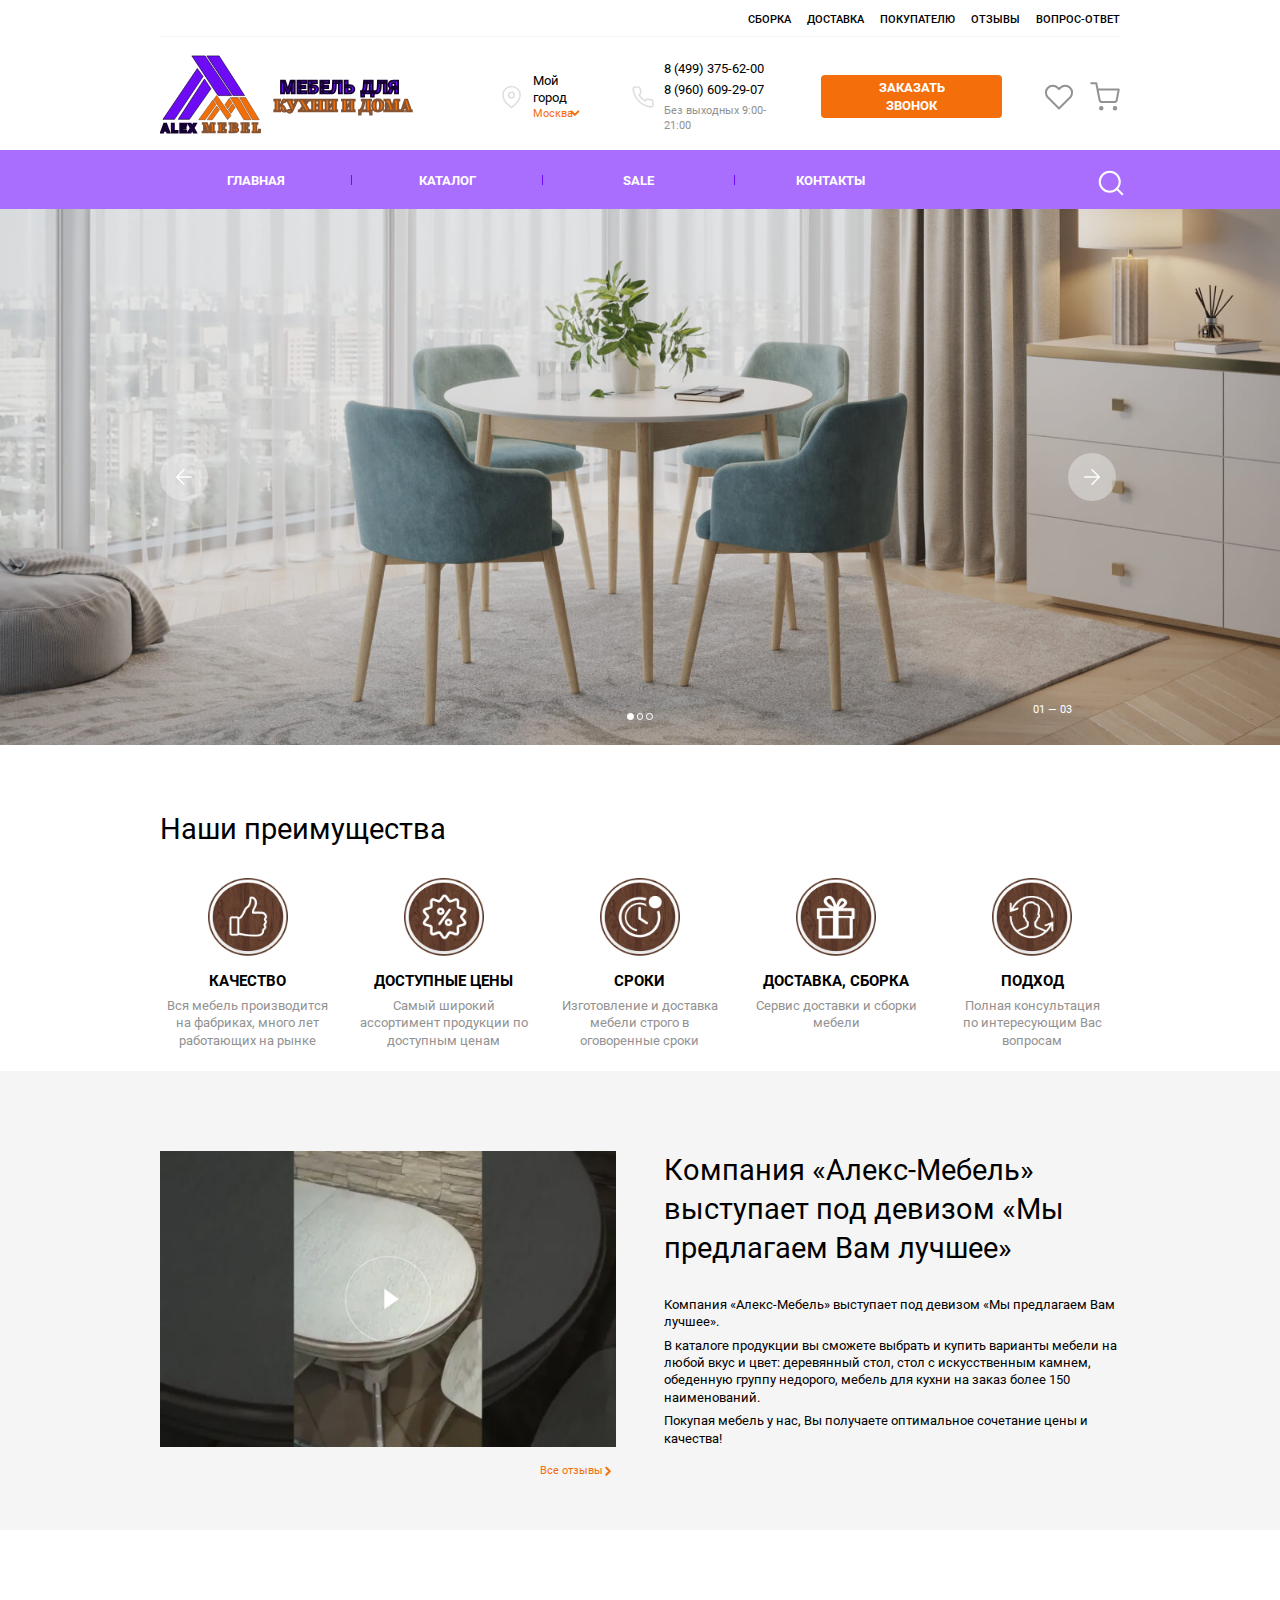
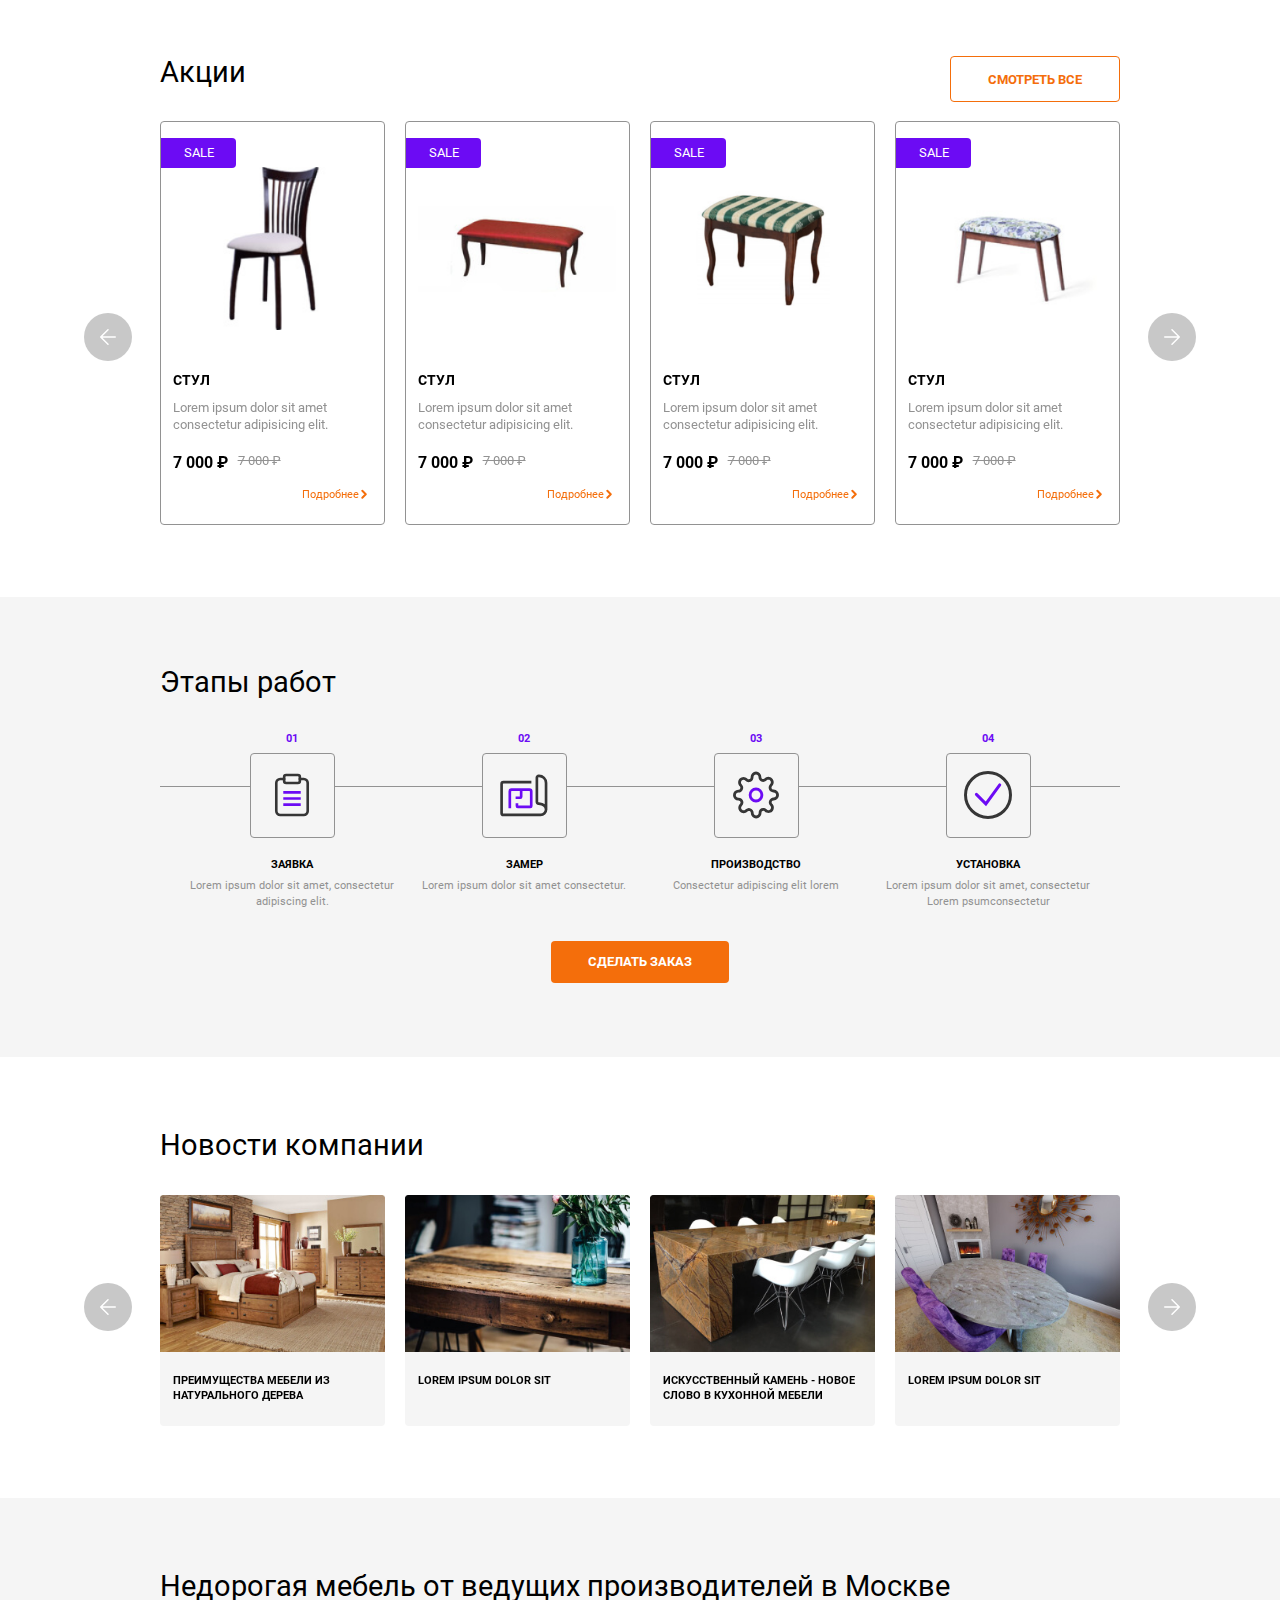
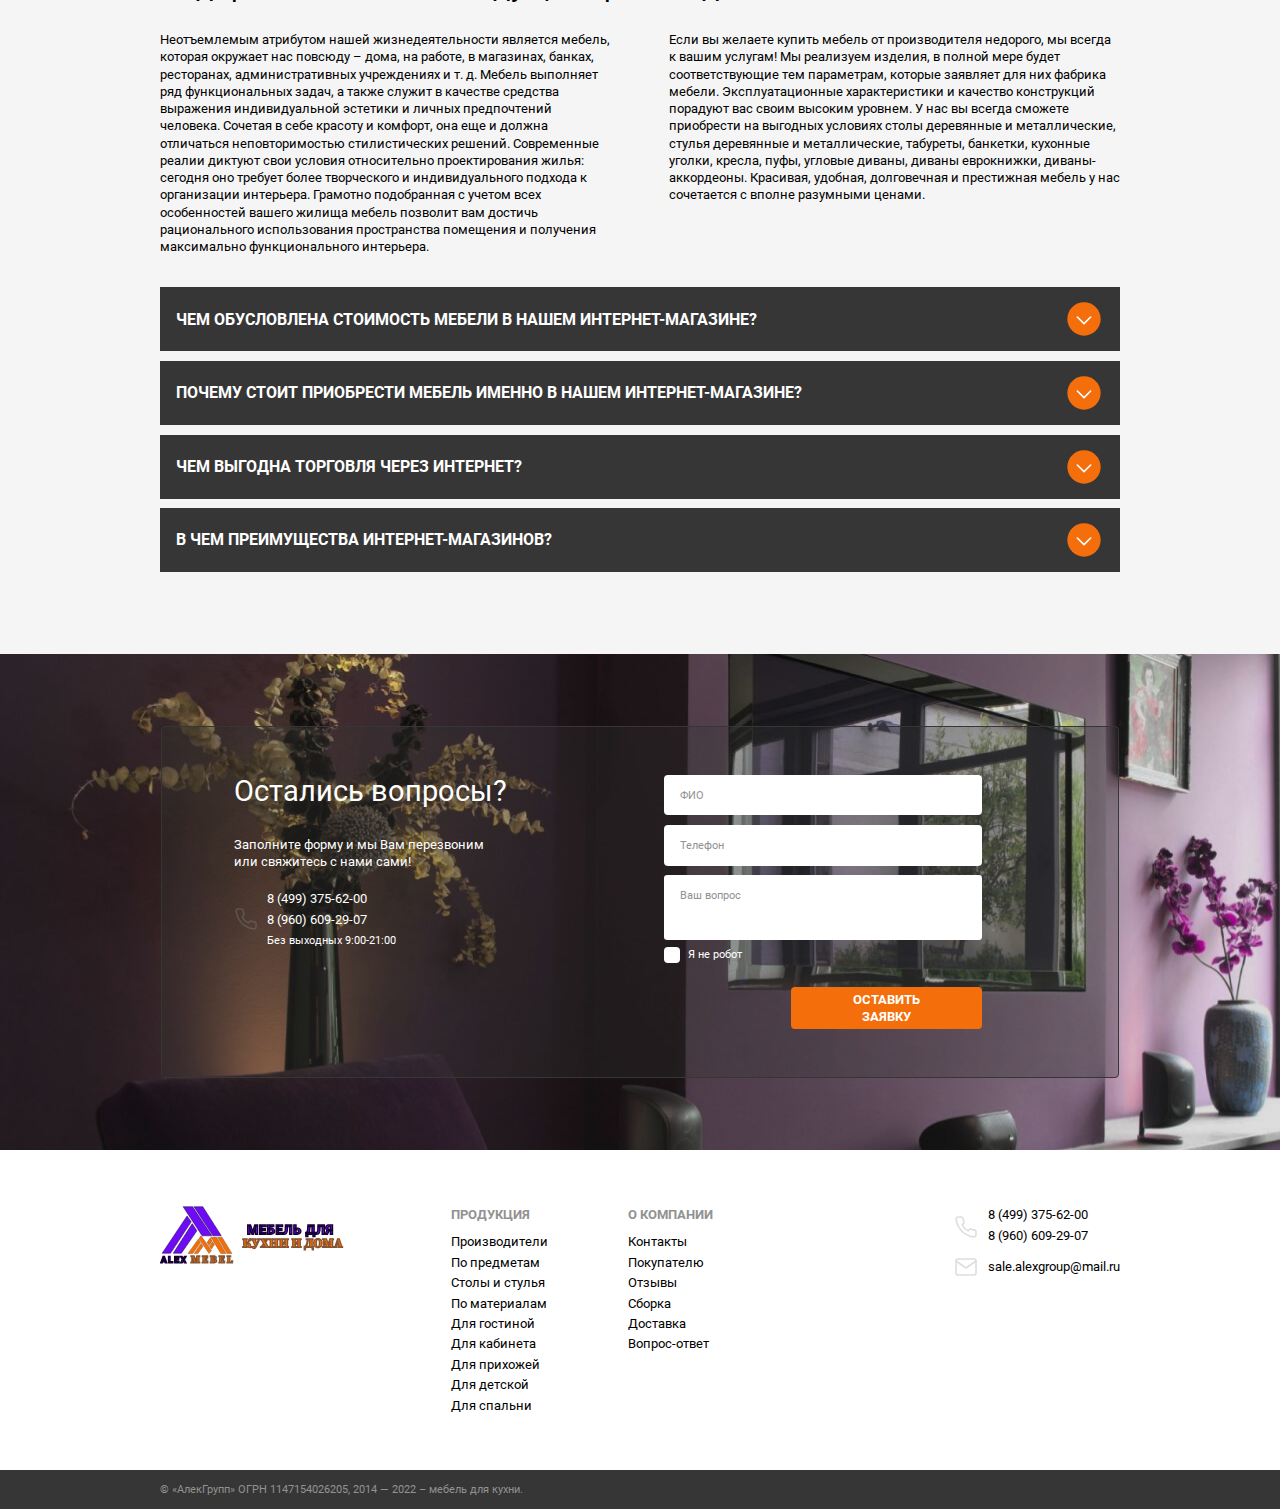
<file: index.html>
<!DOCTYPE html>
<html lang="ru-RU">
  <head>
    <meta charset="UTF-8" />
    <meta name="viewport" content="width=device-width, initial-scale=1.0" />

    <title>Alex mebel</title>
    <meta name="description" content="" />

    <link rel="icon" type="image/png" href="favicon/favicon.png" />
<link rel="icon" href="favicon/logo.svg" />
<!--  -->


    <meta property="og:title" content="" />
    <meta property="og:description" content="" />
    <meta property="og:url" content="" />
    <meta property="og:image" content="" />

    <link rel="stylesheet" type="text/css" href="css/main.css" />

    <meta name="format-detection" content="telephone=no" />
  </head>
  <body>
    
    

    <header class="header">
  <div class="header__container container">
    <div class="header__top box m:align-right">
      <nav class="header__top_nav">
        <ul class="header__top_nav-list box">
          <li class="header__top_nav-list_item">
            <a class="header__top_nav-list_item_link" href="#">сборка</a>
          </li>
          <li class="header__top_nav-list_item">
            <a class="header__top_nav-list_item_link" href="#">доставка</a>
          </li>
          <li class="header__top_nav-list_item">
            <a class="header__top_nav-list_item_link" href="#">покупателю</a>
          </li>
          <li class="header__top_nav-list_item">
            <a class="header__top_nav-list_item_link" href="#">отзывы</a>
          </li>
          <li class="header__top_nav-list_item">
            <a class="header__top_nav-list_item_link" href="#">вопрос-ответ</a>
          </li>
        </ul>
      </nav>
    </div>
    <div class="header__main box m:align-center-y">
      <div class="header__logo logo">
        <img src="images/global/logo.svg" alt="Логотип компании" />
      </div>
      <div class="header__main__my-city">
        <h4 class="header__main__my-city__title t:400">Мой город</h4>
        <div class="header__main__my-city__select">
          <select class="text--size_sm">
            <option value="1">Москва</option>
            <option value="2">Омск</option>
            <option value="3">Рязань</option>
          </select>
        </div>
      </div>
      <div class="header__main__contacts box-y">
        <a href="tel:+7(499)3756200">8 (499) 375-62-00</a>
        <a href="tel:+7(960)6092907">8 (960) 609-29-07</a>
        <p class="header__main__contacts__text text--size_sm">
          Без выходных 9:00-21:00
        </p>
      </div>
      <button class="btn btn--primary btn--size-md">Заказать звонок</button>
      <div class="header__main__choice box">
        <div class="header__main__choice__item box-center">
          <button class="header__main__choice__btn">
            <svg class="icon">
              <use xlink:href="svg-sprite/sprite.svg#heart"></use>
            </svg>
          </button>
        </div>
        <div class="header__main__choice__item box-center">
          <a class="box" href="#">
            <svg class="icon">
              <use xlink:href="svg-sprite/sprite.svg#cart"></use>
            </svg>
          </a>
        </div>
      </div>
    </div>
  </div>
</header>
 
<section id="banner" class="banner">
  <div class="banner__nav">
    <div class="container box-center-y">
      <ul class="banner__nav-list box">
        <li class="banner__nav-list__item box-center">
          <a class="banner__nav-list__item_link" href="/">главная</a>
        </li>
        <li class="banner__nav-list__item box-center">
          Каталог
          <ul class="banner__nav-list__item-submenu">
            <li class="banner__nav-list__item-submenu__item">Гостиная</li>
            <li class="banner__nav-list__item-submenu__item">Прихожая</li>
            <li class="banner__nav-list__item-submenu__item">
              Спальня
              <ul class="banner__nav-list__item-submenu__item-submenu">
                <li>Готовые композиции</li>
                <li>Тумбы прикроватные</li>
                <li>
                  Кровати
                  <ul class="submenu_3">
                    <li>Двуспальные</li>
                    <li>Односпальные</li>
                    <li>Двухъярусная</li>
                  </ul>
                </li>
                <li>Шкафы для спальни</li>
                <li>Туалетные столики</li>
                <li>Комоды</li>
              </ul>
            </li>
            <li class="banner__nav-list__item-submenu__item">Кабинет</li>
            <li class="banner__nav-list__item-submenu__item">Производители</li>
            <li class="banner__nav-list__item-submenu__item">Столы и стулья</li>
            <li class="banner__nav-list__item-submenu__item">По материалу</li>
            <li class="banner__nav-list__item-submenu__item">По предметам</li>
          </ul>
        </li>
        <li class="banner__nav-list__item box-center">Sale</li>
        <li class="banner__nav-list__item box-center">Контакты</li>
      </ul>
      <form>
        <label>
          <input class="banner__nav__search" type="search" />
        </label>
      </form>
    </div>
  </div>
  <div class="banner-swiper swiper-container">
    <div class="swiper-wrapper">
      <div class="swiper-slide">
        <img
          src="images/banner/photo.jpg"
          srcset="images/banner/photo.jpg 1x, images/banner/photo@2x.jpg 2x"
          alt=""
        />
        <p class="swiper-slide__fraction">01 &mdash; 03</p>
      </div>
      <div class="swiper-slide">
        <img
          src="images/banner/photo.jpg"
          srcset="images/banner/photo.jpg 1x, images/banner/photo@2x.jpg 2x"
          alt=""
        />
        <p class="swiper-slide__fraction">02 &mdash; 03</p>
      </div>
      <div class="swiper-slide">
        <img
          src="images/banner/photo.jpg"
          srcset="images/banner/photo.jpg 1x, images/banner/photo@2x.jpg 2x"
          alt=""
        />
        <p class="swiper-slide__fraction">03 &mdash; 03</p>
      </div>
    </div>
    <div class="swiper-button-group">
      <button
        data-role="banner__slider-button__prev"
        class="swiper-button-prev _circle"
      >
        <svg class="icon">
          <use xlink:href="svg-sprite/sprite.svg#arrow"></use>
        </svg>
      </button>
      <button
        data-role="banner__slider-button__next"
        class="swiper-button-next _circle"
      >
        <svg class="icon">
          <use xlink:href="svg-sprite/sprite.svg#arrow"></use>
        </svg>
      </button>
    </div>
    <div data-role="banner-pagination" class="swiper-pagination"></div>
  </div>
</section>
 
<section id="features" class="features">
  <div class="container">
    <h2 class="features__title title title--size-sm t:400">
      Наши преимущества
    </h2>
    <div class="features__content box">
      <div class="features__content-item box-y m:align-center-x">
        <img src="images/features/up.png" alt="" />
        <h3 class="features__content-item__subtitle">Качество</h3>
        <p class="features__content-item__text">
          Вся мебель производится на фабриках, много лет работающих на рынке
        </p>
      </div>
      <div class="features__content-item box-y m:align-center-x">
        <img src="images/features/persent.png" alt="" />
        <h3 class="features__content-item__subtitle">доступные цены</h3>
        <p class="features__content-item__text">
          Самый широкий ассортимент продукции по доступным ценам
        </p>
      </div>
      <div class="features__content-item box-y m:align-center-x">
        <img src="images/features/clock.png" alt="" />
        <h3 class="features__content-item__subtitle">сроки</h3>
        <p class="features__content-item__text">
          Изготовление и доставка мебели строго в оговоренные сроки
        </p>
      </div>
      <div class="features__content-item box-y m:align-center-x">
        <img src="images/features/gift.png" alt="" />
        <h3 class="features__content-item__subtitle">доставка, сборка</h3>
        <p class="features__content-item__text">
          Сервис доставки и сборки мебели
        </p>
      </div>
      <div class="features__content-item box-y m:align-center-x">
        <img src="images/features/consult.png" alt="" />
        <h3 class="features__content-item__subtitle">подход</h3>
        <p class="features__content-item__text">
          Полная консультация <br />
          по интересующим Вас вопросам
        </p>
      </div>
    </div>
  </div>
</section>
 
<section id="proposal" class="proposal">
  <div class="container">
    <div class="proposal__content box">
      <div class="proposal__content__video">
        <img src="images/proposal/video.jpg" alt="" />
        <a href="#" class="proposal__content__video-link">Все отзывы</a>
      </div>
      <div class="proposal__content__description">
        <h2 class="proposal__content__description-title title--size-sm">
          Компания «Алекс-Мебель» выступает под девизом «Мы предлагаем Вам
          лучшее»
        </h2>
        <p class="proposal__content__description-text">
          Компания «Алекс-Мебель» выступает под девизом «Мы предлагаем Вам
          лучшее».
        </p>
        <p class="proposal__content__description-text">
          В каталоге продукции вы сможете выбрать и купить варианты мебели на
          любой вкус и цвет: деревянный стол, стол с искусственным камнем,
          обеденную группу недорого, мебель для кухни на заказ более 150
          наименований.
        </p>
        <p class="proposal__content__description-text">
          Покупая мебель у нас, Вы получаете оптимальное сочетание цены и
          качества!
        </p>
      </div>
    </div>
  </div>
</section>
 
<section id="stocks" class="stocks">
  <div class="container">
    <div class="stocks__title-wrapper">
      <h2 class="stocks__title title title--size-sm">Акции</h2>
      <a class="stocks__link-more" href="#">смотреть все</a>
    </div>
    <div class="stocks__swiper swiper-container">
      <div class="swiper-wrapper">
        <div class="swiper-slide stocks__swiper-slide">
          <span class="stocks__swiper-slide__sale">sale</span>
          <div class="stocks__swiper-slide__image box-center">
            <img src="images/stocks/chair_1.png" alt="" />
          </div>

          <div class="stocks__swiper-slide__content box-y">
            <h3 class="stocks__swiper-slide__content-subtitle">Стул</h3>
            <p class="stocks__swiper-slide__content-text">
              Lorem ipsum dolor sit amet consectetur adipisicing elit.
            </p>
            <div class="stocks__swiper-slide__content-prices box">
              <span class="stocks__swiper-slide__content-prices__new-price"
                >7 000 ₽</span
              >
              <span class="stocks__swiper-slide__content-prices__old-price"
                >7 000 ₽</span
              >
            </div>
            <a href="" class="stocks__swiper-slide__content__link-more"
              >Подробнее</a
            >
          </div>
        </div>
        <div class="swiper-slide stocks__swiper-slide">
          <span class="stocks__swiper-slide__sale">sale</span>
          <div class="stocks__swiper-slide__image box-center">
            <img src="images/stocks/chair_2.png" alt="" />
          </div>

          <div class="stocks__swiper-slide__content">
            <h3 class="stocks__swiper-slide__content-subtitle">Стул</h3>
            <p class="stocks__swiper-slide__content-text">
              Lorem ipsum dolor sit amet consectetur adipisicing elit.
            </p>
            <div class="stocks__swiper-slide__content-prices box">
              <span class="stocks__swiper-slide__content-prices__new-price"
                >7 000 ₽</span
              >
              <span class="stocks__swiper-slide__content-prices__old-price"
                >7 000 ₽</span
              >
            </div>
            <a href="" class="stocks__swiper-slide__content__link-more"
              >Подробнее</a
            >
          </div>
        </div>
        <div class="swiper-slide stocks__swiper-slide">
          <span class="stocks__swiper-slide__sale">sale</span>
          <div class="stocks__swiper-slide__image w70 box-center">
            <img src="images/stocks/chair_3.png" alt="" />
          </div>

          <div class="stocks__swiper-slide__content">
            <h3 class="stocks__swiper-slide__content-subtitle">Стул</h3>
            <p class="stocks__swiper-slide__content-text">
              Lorem ipsum dolor sit amet consectetur adipisicing elit.
            </p>
            <div class="stocks__swiper-slide__content-prices box">
              <span class="stocks__swiper-slide__content-prices__new-price"
                >7 000 ₽</span
              >
              <span class="stocks__swiper-slide__content-prices__old-price"
                >7 000 ₽</span
              >
            </div>
            <a href="" class="stocks__swiper-slide__content__link-more"
              >Подробнее</a
            >
          </div>
        </div>
        <div class="swiper-slide stocks__swiper-slide">
          <span class="stocks__swiper-slide__sale">sale</span>
          <div class="stocks__swiper-slide__image box-center box-center">
            <img src="images/stocks/chair_4.png" alt="" />
          </div>

          <div class="stocks__swiper-slide__content">
            <h3 class="stocks__swiper-slide__content-subtitle">Стул</h3>
            <p class="stocks__swiper-slide__content-text">
              Lorem ipsum dolor sit amet consectetur adipisicing elit.
            </p>
            <div class="stocks__swiper-slide__content-prices box">
              <span class="stocks__swiper-slide__content-prices__new-price"
                >7 000 ₽</span
              >
              <span class="stocks__swiper-slide__content-prices__old-price"
                >7 000 ₽</span
              >
            </div>
            <a href="" class="stocks__swiper-slide__content__link-more"
              >Подробнее</a
            >
          </div>
        </div>
      </div>
    </div>
    <div class="swiper-button-group">
      <button data-role="stocks_prev" class="swiper-button-prev _circle">
        <svg class="icon">
          <use xlink:href="svg-sprite/sprite.svg#arrow"></use>
        </svg>
      </button>
      <button data-role="stocks_next" class="swiper-button-next _circle">
        <svg class="icon">
          <use xlink:href="svg-sprite/sprite.svg#arrow"></use>
        </svg>
      </button>
    </div>
  </div>
</section>
 
<section id="stages" class="stages">
  <div class="container">
    <h2 class="stages__title title title--size-sm">Этапы работ</h2>
    <span class="stages__line"></span>
    <div class="stages__content box">
      <div class="stages__content-item box-y box-center-y">
        <span class="stages__content-item__num">01</span>
        <div class="stages__content-item__graph box-center">
          <svg class="icon">
            <use xlink:href="svg-sprite/sprite.svg#plan"></use>
          </svg>
        </div>
        <h4 class="stages__content-item__subtitle">Заявка</h4>
        <p class="stages__content-item__text">
          Lorem ipsum dolor sit amet, consectetur adipiscing elit.
        </p>
      </div>
      <div class="stages__content-item box-y box-center-y">
        <span class="stages__content-item__num">02</span>
        <div class="stages__content-item__graph box-center">
          <svg class="icon">
            <use xlink:href="svg-sprite/sprite.svg#list"></use>
          </svg>
        </div>
        <h4 class="stages__content-item__subtitle">замер</h4>
        <p class="stages__content-item__text">
          Lorem ipsum dolor sit amet consectetur.
        </p>
      </div>
      <div class="stages__content-item box-y box-center-y">
        <span class="stages__content-item__num">03</span>
        <div class="stages__content-item__graph box-center">
          <svg class="icon">
            <use xlink:href="svg-sprite/sprite.svg#grear"></use>
          </svg>
        </div>
        <h4 class="stages__content-item__subtitle">производство</h4>
        <p class="stages__content-item__text">
          Consectetur adipiscing elit lorem
        </p>
      </div>
      <div class="stages__content-item box-y box-center-y">
        <span class="stages__content-item__num">04</span>
        <div class="stages__content-item__graph box-center">
          <svg class="icon">
            <use xlink:href="svg-sprite/sprite.svg#ok"></use>
          </svg>
        </div>
        <h4 class="stages__content-item__subtitle">установка</h4>
        <p class="stages__content-item__text">
          Lorem ipsum dolor sit amet, consectetur Lorem psumconsectetur
        </p>
      </div>
    </div>
    <button class="btn btn--primary btn--size-md stages__btn">
      сделать заказ
    </button>
  </div>
</section>
 
<section id="news" class="news">
  <div class="container">
    <h2 class="news__title title title--size-sm">Новости компании</h2>
    <div class="news__swiper swiper-container">
      <div class="swiper-wrapper">
        <div class="swiper-slide news__swiper-slide">
          <a href="#">
            <img src="images/news/news_1.jpg" alt="" />
            <h3 class="news__swiper-slide__description">
              преимущества мебели из натурального дерева
            </h3>
          </a>
        </div>
        <div class="swiper-slide news__swiper-slide">
          <a href="#">
            <img src="images/news/news_2.jpg" alt="" />
            <h3 class="news__swiper-slide__description">
              Lorem ipsum dolor sit
            </h3>
          </a>
        </div>
        <div class="swiper-slide news__swiper-slide">
          <a href="#">
            <img src="images/news/news_3.jpg" alt="" />
            <h3 class="news__swiper-slide__description">
              искусственный камень - новое слово в кухонной мебели
            </h3>
          </a>
        </div>
        <div class="swiper-slide news__swiper-slide">
          <a href="#">
            <img src="images/news/news_4.jpg" alt="" />
            <h3 class="news__swiper-slide__description">
              Lorem ipsum dolor sit
            </h3>
          </a>
        </div>
      </div>
    </div>
    <div class="swiper-button-group">
      <button data-role="news_prev" class="swiper-button-prev _circle">
        <svg class="icon">
          <use xlink:href="svg-sprite/sprite.svg#arrow"></use>
        </svg>
      </button>
      <button data-role="news_next" class="swiper-button-next _circle">
        <svg class="icon">
          <use xlink:href="svg-sprite/sprite.svg#arrow"></use>
        </svg>
      </button>
    </div>
  </div>
</section>
 
<section id="about_us" class="about_us">
  <div class="container">
    <h2 class="about_us__title title title--size-sm">
      Недорогая мебель от ведущих производителей в Москве
    </h2>
    <div class="about_us__content box">
      <p class="about_us__content__text">
        Неотъемлемым атрибутом нашей жизнедеятельности является мебель, которая
        окружает нас повсюду – дома, на работе, в магазинах, банках, ресторанах,
        административных учреждениях и т. д. Мебель выполняет ряд функциональных
        задач, а также служит в качестве средства выражения индивидуальной
        эстетики и личных предпочтений человека. Сочетая в себе красоту и
        комфорт, она еще и должна отличаться неповторимостью стилистических
        решений. Современные реалии диктуют свои условия относительно
        проектирования жилья: сегодня оно требует более творческого и
        индивидуального подхода к организации интерьера. Грамотно подобранная с
        учетом всех особенностей вашего жилища мебель позволит вам достичь
        рационального использования пространства помещения и получения
        максимально функционального интерьера.
      </p>
      <p class="about_us__content__text">
        Если вы желаете купить мебель от производителя недорого, мы всегда к
        вашим услугам! Мы реализуем изделия, в полной мере будет соответствующие
        тем параметрам, которые заявляет для них фабрика мебели.
        Эксплуатационные характеристики и качество конструкций порадуют вас
        своим высоким уровнем. У нас вы всегда сможете приобрести на выгодных
        условиях столы деревянные и металлические, стулья деревянные и
        металлические, табуреты, банкетки, кухонные уголки, кресла, пуфы,
        угловые диваны, диваны еврокнижки, диваны-аккордеоны. Красивая, удобная,
        долговечная и престижная мебель у нас сочетается с вполне разумными
        ценами.
      </p>
    </div>
    <div class="about_us__questions">
      <div class="questions">
        <div class="questions-item">
          <div class="questions-item__header">
            <div class="questions-item__title">
              Чем обусловлена стоимость мебели в нашем интернет-магазине?
            </div>
            <div class="questions-item__toggel _arrow">
              <svg class="icon">
                <use xlink:href="svg-sprite/sprite.svg#toggler"></use>
              </svg>
            </div>
          </div>
          <div class="questions-item__body">
            Lorem, ipsum dolor sit amet consectetur adipisicing elit. Distinctio
            doloribus aspernatur odit voluptates sequi voluptatum porro mollitia
            a quas magnam. Provident laboriosam nisi beatae totam praesentium
            cumque necessitatibus sapiente. Vitae?
          </div>
        </div>
      </div>
      <div class="questions">
        <div class="questions-item">
          <div class="questions-item__header">
            <div class="questions-item__title">
              Почему стоит приобрести мебель именно в нашем интернет-магазине?
            </div>
            <div class="questions-item__toggel _arrow">
              <svg class="icon">
                <use xlink:href="svg-sprite/sprite.svg#toggler"></use>
              </svg>
            </div>
          </div>
          <div class="questions-item__body">
            Lorem ipsum dolor, sit amet consectetur adipisicing elit. Ipsum
            praesentium necessitatibus quidem nulla earum aperiam blanditiis,
            laborum autem libero facilis, totam ratione, tempora sed repudiandae
            iure laudantium? Dolorum, iusto obcaecati?
          </div>
        </div>
      </div>
      <div class="questions">
        <div class="questions-item">
          <div class="questions-item__header">
            <div class="questions-item__title">
              Чем выгодна торговля через Интернет?
            </div>
            <div class="questions-item__toggel _arrow">
              <svg class="icon">
                <use xlink:href="svg-sprite/sprite.svg#toggler"></use>
              </svg>
            </div>
          </div>
          <div class="questions-item__body">
            Lorem ipsum dolor sit amet consectetur adipisicing elit. Nam, itaque
            consectetur, harum, explicabo molestiae provident numquam minima
            quis velit quod totam. Illo, eligendi expedita! Ducimus quaerat
            dolor ullam voluptatem numquam?
          </div>
        </div>
      </div>
      <div class="questions">
        <div class="questions-item">
          <div class="questions-item__header">
            <div class="questions-item__title">
              в чем Преимущества интернет-магазинов?
            </div>
            <div class="questions-item__toggel _arrow">
              <svg class="icon">
                <use xlink:href="svg-sprite/sprite.svg#toggler"></use>
              </svg>
            </div>
          </div>
          <div class="questions-item__body">
            Lorem ipsum, dolor sit amet consectetur adipisicing elit. Quos ipsa
            nisi provident quae ut saepe voluptate ullam odio qui soluta
            assumenda quo molestias officiis tenetur doloribus error architecto,
            unde harum!
          </div>
        </div>
      </div>
    </div>
  </div>
</section>
 
<section id="connection" class="connection">
  <div class="connection__content box">
    <div class="connection__content__info">
      <h2 class="connection__content__info__title title title--size-sm">
        Остались вопросы?
      </h2>
      <p class="connection__content__info__text">
        Заполните форму и мы Вам перезвоним или свяжитесь с нами сами!
      </p>
      <div class="connection__content__info__contacts box-y">
        <a href="tel:+7(499)3756200">8 (499) 375-62-00</a>
        <a href="tel:+7(960)6092907">8 (960) 609-29-07</a>
        <p class="connection__content__info__contacts__text text--size_sm">
          Без выходных 9:00-21:00
        </p>
      </div>
    </div>
    <div class="connection__content__form">
      <form id="" class="form js-form">
        <input
          class="form-input-title"
          type="hidden"
          name="form-title"
          value=""
        />

        <div class="form-send">
          <div class="form-send__message">
            <div class="form-send__loading"><span></span></div>
            <p class="form-send__success">
              Спасибо, ваша заявка принята. Менеджер свяжется с вами в ближайшее
              время
            </p>
            <p class="form-send__error">
              Что-то пошло не так. Заявка не отправлена.
            </p>
          </div>
        </div>
        <label class="form-field">
          <input
            class="form-field__input"
            placeholder="text"
            type="text"
            name="name"
          />
          <span class="form-field__text">ФИО</span>
        </label>
        <label class="form-field">
          <input
            class="form-field__input form-phone"
            placeholder="phone"
            type="tel"
            name="phone"
          />
          <span class="form-field__text">Телефон</span>
        </label>
        <label class="form-textarea">
          <textarea class="form-textarea__input" name=""></textarea>
          <span class="form-textarea__text"> Ваш вопрос </span>
        </label>
        <span class="form-checkbox">
          <input class="form-checkbox__input" type="checkbox" />
          <span class="form-checkbox__decor"></span>
          Я не робот
        </span>
        <button
          type="submit"
          class="form-send__btn btn btn--primary btn--size-md"
        >
          Оставить заявку
        </button>
      </form>
    </div>
  </div>
</section>
 

    <footer class="footer">
  <div class="footer__navigation">
    <div class="container">
      <div class="footer__navigation__wrapper box">
        <div class="footer__logo">
          <img src="images/global/logo.svg" alt="Логотип компании" />
        </div>
        <div class="products">
          <h4 class="footer__list__title products__title">продукция</h4>
          <ul class="footer__list products__list">
            <li class="footer__list__item products__list-item">
              <a href="#">Производители</a>
            </li>
            <li class="footer__list__item products__list-item">
              <a href="#">По предметам</a>
            </li>
            <li class="footer__list__item products__list-item">
              <a href="#">Столы и стулья</a>
            </li>
            <li class="footer__list__item products__list-item">
              <a href="#">По материалам</a>
            </li>
            <li class="footer__list__item products__list-item">
              <a href="#">Для гостиной</a>
            </li>
            <li class="footer__list__item products__list-item">
              <a href="#">Для кабинета</a>
            </li>
            <li class="footer__list__item products__list-item">
              <a href="#">Для прихожей</a>
            </li>
            <li class="footer__list__item products__list-item">
              <a href="#">Для детской</a>
            </li>
            <li class="footer__list__item products__list-item">
              <a href="#">Для спальни</a>
            </li>
          </ul>
        </div>
        <div class="about">
          <h4 class="footer__list__title about__title">О компании</h4>
          <ul class="footer__list about__list">
            <li class="footer__list__item about__list-item">
              <a href="#">Контакты</a>
            </li>
            <li class="footer__list__item about__list-item">
              <a href="#">Покупателю</a>
            </li>
            <li class="footer__list__item about__list-item">
              <a href="#">Отзывы</a>
            </li>
            <li class="footer__list__item about__list-item">
              <a href="#">Сборка</a>
            </li>
            <li class="footer__list__item about__list-item">
              <a href="#">Доставка</a>
            </li>
            <li class="footer__list__item about__list-item">
              <a href="#">Вопрос-ответ</a>
            </li>
          </ul>
        </div>
        <div class="footer__contacts box-y">
          <div class="footer__contacts__phones box-y">
            <a href="tel:+7(499)3756200">8 (499) 375-62-00</a>
            <a href="tel:+7(960)6092907">8 (960) 609-29-07</a>
          </div>
          <div class="footer__contacts__mail">
            <a href="mailto:sale.alexgroup@mail.ru">sale.alexgroup@mail.ru</a>
          </div>
        </div>
      </div>
    </div>
  </div>
  <div class="footer__copyright">
    <div class="container">
      <p class="footer__copyright__text text--size_sm">
        © «АлекГрупп» ОГРН 1147154026205, 2014 — 2022 – мебель для кухни.
      </p>
    </div>
  </div>
</footer>


    
    <script src="js/libraries/libraries.js"></script>
    <script src="js/main/main.js"></script>
  </body>
</html>
</file>
<file: css/main.css>
@font-face{font-family:"Roboto";src:url(../fonts/Roboto-Light.woff2) format("woff2"),url(../fonts/Roboto-Light.woff) format("woff");font-weight:300;font-style:normal;font-display:swap}@font-face{font-family:"Roboto";src:url(../fonts/Roboto-Regular.woff2) format("woff2"),url(../fonts/Roboto-Regular.woff) format("woff");font-weight:400;font-style:normal;font-display:swap}@font-face{font-family:"Roboto";src:url(../fonts/Roboto-Medium.woff2) format("woff2"),url(../fonts/Roboto-Medium.woff) format("woff");font-weight:500;font-style:normal;font-display:swap}@font-face{font-family:"Roboto";src:url(../fonts/Roboto-Bold.woff2) format("woff2"),url(../fonts/Roboto-Bold.woff) format("woff");font-weight:700;font-style:normal;font-display:swap}:root{--animation-left:-100%;--animation-right:100%;--animation-top:-100%;--animation-bottom:100%;--columns:12;--body-font-size:0.14rem;--gap-x:20px;--gap-y:20px;--container-gap:15px}body{line-height:1.35;font-weight:400;font-size:var(--body-font-size);font-family:"Roboto",sans-serif;margin:0;color:#000}*,:after,:before{-webkit-box-sizing:border-box;box-sizing:border-box}html{-webkit-text-size-adjust:none;-moz-text-size-adjust:none;-ms-text-size-adjust:none;text-size-adjust:none}img{display:block;max-width:100%}a{text-decoration:none;-webkit-transition-duration:.4s;-o-transition-duration:.4s;transition-duration:.4s}ul{list-style:none}h1,h2,h3,h4,h5,ol,p,ul{margin:0;padding:0}iframe{border:0}b,strong{font-weight:700}:root{--width-max-window:100vw;--width-min-window:320;--width-min-window-px:320px;--min-value:100;--min-value-px:100px;--max-value:150;font-size:calc(var(--min-value-px) + (var(--max-value) - var(--min-value)) * ((var(--width-max-window) - var(--width-min-window-px)) / (1600 - var(--width-min-window))))}.grid{--grid-gap-x:var(--gap-x);--grid-gap-y:var(--gap-y);--grid-columns:var(--columns)}.container,.container-full,.container-lg,.container-md,.container-xs{--local-container-gap:var(--container-gap);--dp-block:block;position:relative;display:var(--dp-block);width:100%;padding-left:var(--local-container-gap);padding-right:var(--local-container-gap);margin-left:auto;margin-right:auto}br{--dp-inline:inline;display:var(--dp-inline)}.icon{width:1em;height:1em;--dp-block:block;display:var(--dp-block);flex:0 0 auto;fill:currentColor;-webkit-transition:all .4s 0s;-o-transition:all .4s 0s;transition:all .4s 0s;position:relative}.icon--no-fill{fill:none}.icon--only-stroke,.icon--stroke{stroke:currentColor}.icon--only-stroke{fill:none}.loader{height:1em;width:1em;display:block;overflow:hidden;position:relative}.loader:after,.loader:before{content:"";position:absolute;top:0;left:0;right:0;bottom:0;border:3px solid currentColor;border-radius:50%}.loader:after{opacity:.15}.loader:before{border-bottom-color:transparent;border-top-color:transparent;-webkit-animation:a 1.5s linear infinite;animation:a 1.5s linear infinite}.loader--center{position:absolute;top:50%;left:50%;-webkit-transform:translate3d(-50%,-50%,0);transform:translate3d(-50%,-50%,0)}.loader--size-sm{font-size:.4rem}.loader--size-md{font-size:.6rem}.loader--size-lg{font-size:.8rem}.adaptive-box{position:relative;width:100%;overflow:hidden;--dp-block:block;display:var(--dp-block)}.adaptive-box:after{content:"";padding:0 0 var(--adaptive-box);width:100%;display:block}.adaptive-box>*{position:absolute}.adaptive-box__image,.adaptive-box__item{z-index:2;width:100%;height:100%;left:0;top:0}.adaptive-box__image{-o-object-fit:cover;object-fit:cover}.link{color:currentColor}.link:active{color:#000}.animation{-webkit-animation-play-state:paused;animation-play-state:paused;-webkit-animation-duration:2s;animation-duration:2s;-webkit-animation-fill-mode:both;animation-fill-mode:both}.animation.start{-webkit-animation-play-state:running;animation-play-state:running}@-webkit-keyframes a{to{-webkit-transform:rotate(1turn);transform:rotate(1turn)}}@keyframes a{to{-webkit-transform:rotate(1turn);transform:rotate(1turn)}}@-webkit-keyframes loading-n{to{-webkit-transform:rotate(-2turn);transform:rotate(-2turn)}}@keyframes loading-n{to{-webkit-transform:rotate(-2turn);transform:rotate(-2turn)}}.title{--dp-block:block;display:var(--dp-block);font-weight:700;line-height:1.15;word-wrap:break-word}.title--size-sm{font-size:.24rem;font-weight:400}.text--size_sm{font-size:.12rem}.text--size_md{font-size:.14rem}.text--size_lg{font-size:.16rem}.btn{position:relative;height:.53rem;text-decoration:none;-webkit-transition-duration:.4s;-o-transition-duration:.4s;transition-duration:.4s;text-transform:uppercase;cursor:pointer;-webkit-tap-highlight-color:transparent}.btn--primary{--dp-flex:flex;display:var(--dp-flex);align-items:center;justify-content:center;font-weight:700;border-radius:4px;background:#f46e0b;color:#fff}.btn--primary:active{background:#ff8f3e}.btn--circle{--dp-flex:flex;display:var(--dp-flex);align-items:center;justify-content:center;line-height:1;--btn-circle:2rem;border-radius:50%;height:var(--btn-circle);width:var(--btn-circle);background:#f46e0b;color:#fff}.btn--circle:active{background:#ff8f3e}.btn--outline{border:1px solid #f46e0b;background-color:transparent}.btn--outline,.btn--outline .icon{color:currentColor}.btn--outline:active{color:#fff;background:#f46e0b}.btn--outline:active .icon{color:#fff}.btn--size-md{font-size:.16rem;padding:.17rem .46rem}.social{--dp-flex:flex;display:var(--dp-flex);align-items:center;justify-content:center;flex:0 0 auto;width:1em;height:1em;overflow:hidden;background-color:#000;position:relative;-webkit-transition-duration:.4s;-o-transition-duration:.4s;transition-duration:.4s}.social .icon{color:#fff;font-size:.5em}.social:hover{background-color:#2b2b2b}.social--size{font-size:.4rem}.social--circle{border-radius:50%}.social--outline{background:none;border:1px solid #000}.social--outline .icon{color:#000}.social--outline:hover{background-color:#000}.social--outline:hover .icon{color:#fff}.social-group{--dp-flex:flex;display:var(--dp-flex);flex-wrap:wrap;position:relative}.social-group>*{margin-right:.25rem}.swiper-container{margin-left:auto;margin-right:auto;position:relative;overflow:hidden;list-style:none;padding:0;z-index:1}.swiper-container-vertical>.swiper-wrapper{flex-direction:column}.swiper-wrapper{position:relative;width:100%;height:100%;z-index:1;display:flex;-webkit-transition-property:-webkit-transform;transition-property:-webkit-transform;-o-transition-property:transform;transition-property:transform;transition-property:transform, -webkit-transform;-webkit-box-sizing:content-box;box-sizing:content-box}.swiper-container-android .swiper-slide,.swiper-wrapper{-webkit-transform:translateZ(0);transform:translateZ(0)}.swiper-container-multirow>.swiper-wrapper{flex-wrap:wrap}.swiper-container-multirow-column>.swiper-wrapper{flex-wrap:wrap;flex-direction:column}.swiper-container-free-mode>.swiper-wrapper{-webkit-transition-timing-function:ease-out;-o-transition-timing-function:ease-out;transition-timing-function:ease-out;margin:0 auto}.swiper-container-pointer-events{touch-action:pan-y}.swiper-container-pointer-events.swiper-container-vertical{touch-action:pan-x}.swiper-slide{flex-shrink:0;width:100%;height:100%;position:relative;-webkit-transition-property:-webkit-transform;transition-property:-webkit-transform;-o-transition-property:transform;transition-property:transform;transition-property:transform, -webkit-transform}.swiper-slide-invisible-blank{visibility:hidden}.swiper-container-autoheight,.swiper-container-autoheight .swiper-slide{height:auto}.swiper-container-autoheight .swiper-wrapper{align-items:flex-start;-webkit-transition-property:height,-webkit-transform;transition-property:height,-webkit-transform;-o-transition-property:transform,height;transition-property:transform,height;transition-property:transform,height,-webkit-transform}.swiper-container-css-mode>.swiper-wrapper{overflow:auto;scrollbar-width:none;-ms-overflow-style:none}.swiper-container-css-mode>.swiper-wrapper::-webkit-scrollbar{display:none}.swiper-container-css-mode>.swiper-wrapper>.swiper-slide{scroll-snap-align:start start}.swiper-container-horizontal.swiper-container-css-mode>.swiper-wrapper{-ms-scroll-snap-type:x mandatory;scroll-snap-type:x mandatory}.swiper-container-vertical.swiper-container-css-mode>.swiper-wrapper{-ms-scroll-snap-type:y mandatory;scroll-snap-type:y mandatory}.swiper-container .swiper-notification{position:absolute;left:0;top:0;pointer-events:none;opacity:0;z-index:-1000}.swiper-controller{display:flex;align-items:center;position:relative;z-index:10}.swiper-controller .swiper-pagination-progressbar{width:3rem;margin-right:.5rem}.swiper-controller .swiper-pagination-fraction{margin:0 .2rem}.swiper-container-fade.swiper-container-free-mode .swiper-slide{-webkit-transition-timing-function:ease-out;-o-transition-timing-function:ease-out;transition-timing-function:ease-out}.swiper-container-fade .swiper-slide{pointer-events:none;-webkit-transition-property:opacity;-o-transition-property:opacity;transition-property:opacity}.swiper-container-fade .swiper-slide .swiper-slide{pointer-events:none}.swiper-container-fade .swiper-slide-active,.swiper-container-fade .swiper-slide-active .swiper-slide-active{pointer-events:auto}.swiper-container-flip{overflow:visible}.swiper-container-flip .swiper-slide{pointer-events:none;-webkit-backface-visibility:hidden;backface-visibility:hidden;z-index:1}.swiper-container-flip .swiper-slide .swiper-slide{pointer-events:none}.swiper-container-flip .swiper-slide-active,.swiper-container-flip .swiper-slide-active .swiper-slide-active{pointer-events:auto}.swiper-container-flip .swiper-slide-shadow-bottom,.swiper-container-flip .swiper-slide-shadow-left,.swiper-container-flip .swiper-slide-shadow-right,.swiper-container-flip .swiper-slide-shadow-top{z-index:0;-webkit-backface-visibility:hidden;backface-visibility:hidden}.swiper-lazy-preloader{width:42px;height:42px;position:absolute;left:50%;top:50%;margin-left:-21px;margin-top:-21px;z-index:10;-webkit-transform-origin:50%;transform-origin:50%;-webkit-animation:a 1s infinite linear;animation:a 1s infinite linear;-webkit-box-sizing:border-box;box-sizing:border-box;border:4px solid currentColor;border-radius:50%;border-top-color:transparent}.swiper-button-group{display:flex;align-items:center}.swiper-button-group .swiper-button-prev{margin-right:.24rem}.swiper-button-next,.swiper-button-prev{position:absolute;display:flex;align-items:center;justify-content:center;height:1em;width:1em;font-size:.44rem;cursor:pointer;-webkit-transition-duration:.4s;-o-transition-duration:.4s;transition-duration:.4s}.swiper-button-next .icon,.swiper-button-prev .icon{font-size:1em}.swiper-button-next.swiper-button-disabled,.swiper-button-prev.swiper-button-disabled{opacity:.2;cursor:auto;pointer-events:none}.swiper-button-next._center-y,.swiper-button-prev._center-y{position:absolute;top:50%;margin-top:-.5em;z-index:10}.swiper-button-next._circle,.swiper-button-prev._circle{border-radius:50%;background-color:hsla(0,0%,96%,.4);color:#fff;font-size:.6rem}.swiper-button-next._circle .icon,.swiper-button-prev._circle .icon{font-size:.2rem}.swiper-button-prev .icon,.swiper-container-rtl .swiper-button-next .icon{-webkit-transform:rotate(180deg);transform:rotate(180deg)}.swiper-button-prev._center-y,.swiper-container-rtl .swiper-button-next._center-y{left:10px;right:auto}.swiper-button-next._center-y,.swiper-container-rtl .swiper-button-prev._center-y{right:10px;left:auto}.swiper-button-lock{display:none}.swiper-pagination{position:relative;-webkit-transition:opacity .3s;-o-transition:opacity .3s;transition:opacity .3s;-webkit-transform:translateZ(0);transform:translateZ(0);z-index:10}.swiper-pagination.swiper-pagination-hidden{opacity:0}.swiper-pagination-bullets-dynamic{overflow:hidden;font-size:0}.swiper-pagination-bullets-dynamic .swiper-pagination-bullet{-webkit-transform:scale(.33);transform:scale(.33);position:relative}.swiper-pagination-bullets-dynamic .swiper-pagination-bullet-active,.swiper-pagination-bullets-dynamic .swiper-pagination-bullet-active-main{-webkit-transform:scale(1);transform:scale(1)}.swiper-pagination-bullets-dynamic .swiper-pagination-bullet-active-prev{-webkit-transform:scale(.66);transform:scale(.66)}.swiper-pagination-bullets-dynamic .swiper-pagination-bullet-active-prev-prev{-webkit-transform:scale(.33);transform:scale(.33)}.swiper-pagination-bullets-dynamic .swiper-pagination-bullet-active-next{-webkit-transform:scale(.66);transform:scale(.66)}.swiper-pagination-bullets-dynamic .swiper-pagination-bullet-active-next-next{-webkit-transform:scale(.33);transform:scale(.33)}.swiper-pagination-bullets:not(.swiper-pagination-bullets-dynamic){display:flex;align-items:center;justify-content:center;width:100%}.swiper-pagination-bullets-dynamic{margin:0 auto;white-space:nowrap}.swiper-pagination-bullet{width:1em;height:1em;display:inline-flex;align-items:center;justify-content:center;border-radius:50%;border:1px solid #fff;background:#929292;font-size:.08rem;flex:0 0 auto;-webkit-transition-duration:.4s;-o-transition-duration:.4s;transition-duration:.4s}.swiper-pagination-bullet:not(:last-child){margin-right:.5em}.swiper-pagination-clickable .swiper-pagination-bullet{cursor:pointer}.swiper-pagination-bullet-active{background:#fff}.swiper-pagination-progressbar{background:rgba(0,0,0,.25);position:relative;height:4px}.swiper-pagination-progressbar .swiper-pagination-progressbar-fill{background:#000;position:absolute;left:0;top:0;width:100%;height:100%;-webkit-transform:scale(0);transform:scale(0);-webkit-transform-origin:left top;transform-origin:left top}.swiper-container-rtl .swiper-pagination-progressbar .swiper-pagination-progressbar-fill{-webkit-transform-origin:right top;transform-origin:right top}.swiper-container-horizontal>.swiper-pagination-progressbar,.swiper-container-vertical>.swiper-pagination-progressbar.swiper-pagination-progressbar-opposite{width:100%;height:4px;left:0;top:0}.swiper-container-horizontal>.swiper-pagination-progressbar.swiper-pagination-progressbar-opposite,.swiper-container-vertical>.swiper-pagination-progressbar{width:4px;height:100%;left:0;top:0}.swiper-pagination-lock{display:none}button,input,optgroup,select,textarea{margin:0;padding:0;outline:none;font-family:inherit;font-size:inherit;line-height:inherit;background:transparent;border:0}input[type=number]::-webkit-inner-spin-button,input[type=number]::-webkit-outer-spin-button{-webkit-appearance:none;margin:0}input[type=number]{-moz-appearance:textfield}input[type=number]:focus,input[type=number]:hover{-moz-appearance:number-input}button{cursor:pointer;-webkit-tap-highlight-color:transparent}input::-webkit-input-placeholder, textarea::-webkit-input-placeholder{opacity:1;color:currentColor}input::-moz-placeholder, textarea::-moz-placeholder{opacity:1;color:currentColor}input::-ms-input-placeholder, textarea::-ms-input-placeholder{opacity:1;color:currentColor}input::placeholder,textarea::placeholder{opacity:1;color:currentColor}.form{display:flex;flex-direction:column}.form-field{--dp-block:block;display:var(--dp-block);position:relative;width:100%;font-size:.14rem;background-color:#fff;border-radius:4px}.form-field:active{color:#000}.form-field__input{color:currentColor;width:100%;display:block}.form-field__input::-webkit-input-placeholder{opacity:0}.form-field__input::-moz-placeholder{opacity:0}.form-field__input::-ms-input-placeholder{opacity:0}.form-field__input::placeholder{opacity:0}.form-field__input:not(:-moz-placeholder-shown)~.form-field__text{opacity:0}.form-field__input:focus~.form-field__text,.form-field__input:not(:placeholder-shown)~.form-field__text{opacity:0}.form-field__input:-webkit-autofill{-webkit-text-fill-color:currentColor;-webkit-transition:background-color 500000s ease-in-out 0s;transition:background-color 500000s ease-in-out 0s}.form-field__email,.form-field__input,.form-field__number,.form-field__required,.form-field__text{font-size:1em;-webkit-transition-duration:.4s;-o-transition-duration:.4s;transition-duration:.4s;padding:.16rem .2rem}.form-field__email,.form-field__number,.form-field__required,.form-field__text{position:absolute;left:0;top:50%;-webkit-transform:translateY(-50%);transform:translateY(-50%);pointer-events:none}.form-field__text{color:currentColor}.form-field__text span{color:red}.form-field__email,.form-field__number,.form-field__required{color:red;width:100%;display:flex;align-items:center;justify-content:space-between;opacity:0}.form-field._required:not(._number)>*{opacity:0}.form-field._required:not(._number) .form-field__required{opacity:1}.form-field._email>*{opacity:0}.form-field._email .form-field__email{opacity:1}.form-field._number>*{opacity:0}.form-field._number .form-field__number{opacity:1}.form-file{position:relative;display:inline-flex;flex-direction:column;width:100%}.form-file__controller{cursor:pointer;display:flex;align-items:center;justify-content:center;background-color:#000;color:#fff;width:100%;font-size:.24rem;height:.8rem;padding:0 .4rem}.form-file__controller,.form-file__controller:hover{-webkit-transition-duration:.4s;-o-transition-duration:.4s;transition-duration:.4s}.form-file__input{display:none}.form-file__quantity{display:flex;align-items:center;justify-content:center;position:relative;max-width:0;overflow:hidden;-webkit-transition-duration:.1s;-o-transition-duration:.1s;transition-duration:.1s}.form-file__quantity._active{padding-left:15px;max-width:none}.form-file__quantity._active .form-file__loader{opacity:0;-webkit-transition-delay:375ms;-o-transition-delay:375ms;transition-delay:375ms}.form-file__quantity._active .form-file__icon,.form-file__quantity._active .form-file__number{opacity:1;-webkit-transition-delay:375ms;-o-transition-delay:375ms;transition-delay:375ms}.form-file__loader{position:absolute;z-index:2;-webkit-transition-duration:.15s;-o-transition-duration:.15s;transition-duration:.15s}.form-file__number{margin-left:6px}.form-file__icon,.form-file__number{opacity:0;-webkit-transition-duration:.3s;-o-transition-duration:.3s;transition-duration:.3s}.form-textarea{position:relative;display:block;padding:.16rem .2rem;border-radius:.04rem;background-color:#fff}.form-textarea._required{border-color:red}.form-textarea__input{resize:none;width:100%;-webkit-transition-duration:.4s;-o-transition-duration:.4s;transition-duration:.4s}.form-textarea__text{position:absolute;left:.2rem;top:.16rem;z-index:2;pointer-events:none}.form-textarea__text span{color:red}.form-radio-group{display:flex;flex-wrap:wrap}.form-radio{margin:0 size-x(20) size-x(20) 0;display:block;position:relative}.form-radio__input{opacity:0;font-size:0;position:absolute;left:0;top:0;height:100%;width:100%;z-index:2;cursor:pointer}.form-radio__input:hover~.form-radio__controller{background-color:#000;color:#fff}.form-radio__input:checked{cursor:auto}.form-radio__input:checked~.form-radio__controller{background-color:#000;color:#fff}.form-radio__box{position:relative;z-index:1;border:1px solid currentColor;-webkit-transition-duration:.4s;-o-transition-duration:.4s;transition-duration:.4s;padding:size-x(18) size-x(42);display:block}.form-checkbox{position:relative;display:inline-flex;flex:0 0 auto;font-size:.14rem;align-items:center;justify-content:flex-start;color:#fff}.form-checkbox__input{position:absolute;top:0;left:0;width:100%;height:100%;opacity:0;z-index:2;cursor:pointer}.form-checkbox__input:checked~.form-checkbox__decor{border-color:#f46e0b;--checkbox-decor-size:1}.form-checkbox__input:checked~.icon{opacity:1}.form-checkbox__decor{position:relative;height:16px;width:16px;background-color:#fff;--checkbox-decor-size:0;border-radius:4px}.form-checkbox__decor:before{content:"";position:absolute;top:50%;left:50%;-webkit-transition-duration:.4s;-o-transition-duration:.4s;transition-duration:.4s;height:.14rem;width:.14rem;-webkit-transform:translate3d(-50%,-50%,0) scale(var(--checkbox-decor-size));transform:translate3d(-50%,-50%,0) scale(var(--checkbox-decor-size));background-color:#f46e0b;border-radius:2px}.form-send{position:relative;z-index:20}.form-send__message{display:none;position:absolute;padding:1em;width:100%;left:0;bottom:calc(100% + .2rem);text-align:center;-webkit-box-shadow:0 4px .4rem rgba(28,46,64,.06);box-shadow:0 4px .4rem rgba(28,46,64,.06);background:#000;color:#fff}.form-send__message:before{content:"";position:absolute;border:8px solid transparent;border-top:8px solid #000;top:100%;left:calc(50% - 8px)}.form-send .btn{width:100%}.form-send__loading{position:relative}.form-send__loading span{height:2em;width:2em;border-radius:50%;border:2px solid currentColor;display:block;margin:0 auto;border-bottom:0;border-right:0;-webkit-animation:a .5s infinite linear;animation:a .5s infinite linear}.form-send__error,.form-send__success{display:none}.menu{--dp-block:block;display:var(--dp-block)}.menu__list{display:flex;flex-wrap:wrap}.menu__list-item{margin-right:.4rem}.menu__link{color:currentColor}.questions{display:flex;flex-direction:column}.questions-item{margin-bottom:.12rem}.questions-item__header{background-color:#363636;padding:.2rem;display:flex;align-items:center;cursor:pointer}.questions-item__header._active .questions-item__toggel._arrow .icon{-webkit-transform:rotate(-180deg);transform:rotate(-180deg)}.questions-item__title{margin-right:.25rem}.questions-item__toggel{margin-left:auto;display:flex;align-items:center;justify-content:center}.questions-item__toggel._plus{height:1em;width:1em;font-size:.25rem;position:relative;color:#a6a673;flex:0 0 auto}.questions-item__toggel._plus:after,.questions-item__toggel._plus:before{content:"";position:absolute;height:2px;width:100%;background:currentColor;-webkit-transition-duration:.4s;-o-transition-duration:.4s;transition-duration:.4s}.questions-item__body{display:none;padding:.2rem}.video{--adaptive-box:56.25%}.video._active .video__frame{z-index:4}.video__preview{position:absolute;left:0;top:0;width:100%;height:100%;-o-object-fit:cover;object-fit:cover;z-index:2}.video__btn{z-index:3;position:absolute;top:50%;left:50%;-webkit-transform:translate3d(-50%,-50%,0);transform:translate3d(-50%,-50%,0)}.video__frame{position:absolute;left:0;top:0;width:100%;height:100%;z-index:2}.slider,.slider__wrapper{position:relative}.slider-controller{display:flex;align-items:center}.slider-controller .slider-button-group{margin-left:.25rem}.slider-button-group{display:flex;align-items:center}.slider-button-group .slider-button:not(:last-child){margin-right:.25rem}.slider-button{height:1em;width:1em;font-size:.6rem;border-radius:50%;border:1px solid #000;display:flex;align-items:center;justify-content:center;flex:0 0 auto}.slider-button .icon{font-size:.24rem}.slider-button-prev .icon{-webkit-transform:rotate(180deg);transform:rotate(180deg);margin-right:1px}.slider-button--center{position:absolute;-webkit-transform:translateY(-50%);transform:translateY(-50%);top:50%}.slider-button--center.slider-button-prev{right:calc(100% + .2rem)}.slider-button--center.slider-button-next{left:calc(100% + .2rem)}.grid{--dp-grid:grid;display:var(--dp-grid);grid-template-columns:repeat(var(--grid-columns),calc(((100% + var(--grid-gap-x)) / (var(--grid-columns) / 1)) - var(--grid-gap-x)));grid-gap:var(--grid-gap-y) var(--grid-gap-x)}@supports (gap:var(--gap)){.grid{gap:var(--grid-gap-y) var(--grid-gap-x)}}.grid>*{--col:var(--grid-columns);--row:1;--col-start:auto;--row-start:auto;grid-area:var(--row-start)/var(--col-start)/span var(--row)/span var(--col)}.grid[class*=" m:align-"],.grid[class^="m:align-"]{align-items:var(--align);justify-items:var(--justify)}[class*=" m:align-"],[class^="m:align-"]{--align:initial;--justify:initial;align-items:var(--align);justify-content:var(--justify)}.box,.box-center,.box-center-x,.box-center-y,.box-reverse,.box-y,.box-y-reverse{--dp-flex:flex;display:var(--dp-flex)}.item{--dp-block:block;display:var(--dp-block)}.col-1{--col:1}.col-2{--col:2}.col-3{--col:3}.col-4{--col:4}.col-5{--col:5}.col-6{--col:6}.col-7{--col:7}.col-8{--col:8}.col-9{--col:9}.col-10{--col:10}.col-11{--col:11}.col-12{--col:12}.row-1{--row:1}.row-2{--row:2}.row-3{--row:3}.row-4{--row:4}.row-5{--row:5}.row-6{--row:6}.row-7{--row:7}.row-8{--row:8}.row-9{--row:9}.row-10{--row:10}.row-11{--row:11}.row-12{--row:12}.order-0{order:0}.order-1{order:1}.order-2{order:2}.order-3{order:3}.order-4{order:4}.order-5{order:5}.order-6{order:6}.order-7{order:7}.order-8{order:8}.order-9{order:9}.order-10{order:10}.order-11{order:11}.order-12{order:12}.g\:columns-2{--grid-columns:2}.g\:columns-3{--grid-columns:3}.g\:columns-4{--grid-columns:4}.g\:columns-5{--grid-columns:5}.g\:columns-6{--grid-columns:6}.g\:columns-7{--grid-columns:7}.g\:columns-8{--grid-columns:8}.g\:columns-9{--grid-columns:9}.g\:columns-10{--grid-columns:10}.g\:columns-11{--grid-columns:11}.g\:columns-12{--grid-columns:12}.g\:cs-1{--col-start:1}.g\:cs-2{--col-start:2}.g\:cs-3{--col-start:3}.g\:cs-4{--col-start:4}.g\:cs-5{--col-start:5}.g\:cs-6{--col-start:6}.g\:cs-7{--col-start:7}.g\:cs-8{--col-start:8}.g\:cs-9{--col-start:9}.g\:cs-10{--col-start:10}.g\:cs-11{--col-start:11}.g\:cs-auto{--col-start:auto}.g\:col-auto{--col:auto}.g\:gap-0{--local-container-gap:0px;--grid-gap-x:0px;--grid-gap-y:0px;--gap-n:0px}.g\:gap-n{--gap-n:calc(var(--local-container-gap) / -1);margin-right:var(--gap-n);margin-left:var(--gap-n)}.g\:gap-x{--grid-gap-x:var(--gap-x)}.g\:gap-x-0{--grid-gap-x:0px}.g\:gap-y{--grid-gap-y:var(--gap-y)}.g\:gap-y-0{--grid-gap-y:0px}.g\:rs-1{--row-start:1}.g\:rs-2{--row-start:2}.g\:rs-3{--row-start:3}.g\:rs-4{--row-start:4}.g\:rs-5{--row-start:5}.g\:rs-6{--row-start:6}.g\:rs-7{--row-start:7}.g\:rs-8{--row-start:8}.g\:rs-9{--row-start:9}.g\:rs-10{--row-start:10}.g\:rs-11{--row-start:11}.g\:rs-auto{--row-start:auto}.g\:rows-fixed{grid-auto-rows:1fr}.box{--align:flex-start;--justify:initial}.box-reverse{flex-direction:row-reverse}.box-reverse[class*=" m:align-"],.box-reverse[class^="m:align-"]{align-items:var(--align);justify-content:var(--justify-r-x)}.box-y{flex-direction:column}.box-y[class*=" m:align-"],.box-y[class^="m:align-"]{align-items:var(--justify);justify-content:var(--align)}.box-y-reverse{flex-direction:column-reverse}.box-y-reverse[class*=" m:align-"],.box-y-reverse[class^="m:align-"]{align-items:var(--justify);justify-content:var(--align-r-y)}.box-center{--justify:center;justify-content:var(--justify)}.box-center,.box-center-y{--align:center;align-items:var(--align)}.box-center-x{--justify:center;justify-content:var(--justify)}.inline{--dp-inline:inline;display:var(--dp-inline)}.t\:100{font-weight:100}.t\:200{font-weight:200}.t\:300{font-weight:300}.t\:400{font-weight:400}.t\:500{font-weight:500}.t\:600{font-weight:600}.t\:700{font-weight:700}.t\:800{font-weight:800}.t\:left{text-align:left}.t\:right{text-align:right}.t\:center{text-align:center}.t\:italic{font-style:italic}.t\:no-italic{font-style:normal}.t\:uppercase{text-transform:uppercase}.t\:transform-none{text-transform:none}.m\:inline{--dp-flex:inline-flex;--dp-grid:inline-grid;--dp-block:inline-block;--dp-inline:inline}.m\:block{--dp-flex:flex;--dp-grid:grid;--dp-block:block;--dp-inline:block}.m\:hide,.m\:show\@lg,.m\:show\@md{--dp-flex:none;--dp-grid:none;--dp-block:none;--dp-inline:none}.m\:axis-x{flex-direction:row}.m\:axis-x[class*=" m:align-"],.m\:axis-x[class^="m:align-"]{align-items:var(--align);justify-content:var(--justify)}.m\:axis-x-r{flex-direction:row-reverse}.m\:axis-x-r[class*=" m:align-"],.m\:axis-x-r[class^="m:align-"]{align-items:var(--align);justify-content:var(--justify-r-x)}.m\:axis-y{flex-direction:column}.m\:axis-y[class*=" m:align-"],.m\:axis-y[class^="m:align-"]{align-items:var(--justify);justify-content:var(--align)}.m\:axis-y-r{flex-direction:column-reverse}.m\:axis-y-r[class*=" m:align-"],.m\:axis-y-r[class^="m:align-"]{align-items:var(--justify);justify-content:var(--align-r-y)}.m\:left{margin-right:auto;margin-left:0}.m\:left-0,.m\:right{margin-right:0}.m\:right{margin-left:auto}.m\:right-0{margin-left:0}.m\:top{margin-bottom:auto;margin-top:0}.m\:bottom,.m\:top-0{margin-bottom:0}.m\:bottom{margin-top:auto}.m\:bottom-0{margin-top:0}.m\:center{margin:auto}.m\:center-0{margin:0}.m\:center-x{margin-left:auto;margin-right:auto}.m\:center-x-0{margin-left:0;margin-right:0}.m\:center-y{margin-top:auto;margin-bottom:auto}.m\:center-y-0{margin-top:0;margin-bottom:0}.m\:align-right{--justify:flex-end;--justify-r-x:flex-start}.m\:align-left{--justify:flex-start;--justify-r-x:flex-end}.m\:align-bottom{--align:flex-end;--align-r-y:flex-start}.m\:align-top{--align:flex-start;--align-r-y:flex-end}.m\:align-center{--align:center;--align-r-y:center}.m\:align-center,.m\:align-center-x{--justify:center;--justify-r-x:center}.m\:align-center-y{--align:center;--align-r-y:center}.m\:align-stretch{--align:stretch;--align-r-y:stretch}.m\:align-stretch,.m\:align-stretch-x{--justify:stretch;--justify-r-x:stretch}.m\:align-stretch-y{--align:stretch;--align-r-y:stretch}.m\:relative{position:relative}.m\:static{position:static}.m\:rotate-0{-webkit-transform:rotate(0deg);transform:rotate(0deg)}.m\:rotate-45{-webkit-transform:rotate(45deg);transform:rotate(45deg)}.m\:rotate-90{-webkit-transform:rotate(90deg);transform:rotate(90deg)}.m\:rotate-135{-webkit-transform:rotate(135deg);transform:rotate(135deg)}.m\:rotate-180{-webkit-transform:rotate(180deg);transform:rotate(180deg)}.m\:rotate-225{-webkit-transform:rotate(225deg);transform:rotate(225deg)}.m\:rotate-270{-webkit-transform:rotate(270deg);transform:rotate(270deg)}.m\:rotate-315{-webkit-transform:rotate(315deg);transform:rotate(315deg)}.header__top{padding:.12rem 0;border-bottom:1px solid #f5f5f5}.header__top_nav-list_item:not(:last-child){margin-right:.2rem}.header__top_nav-list_item_link{font-size:.14rem;font-weight:500;color:inherit;text-transform:uppercase}.header__main{padding-top:.22rem;padding-bottom:.15rem}.header__main .logo{margin-right:1.02rem}.header__main__my-city{position:relative;padding-left:.42rem;margin-right:.52rem}.header__main__my-city:before{position:absolute;left:0;top:50%;display:block;content:"";width:.3rem;height:.3rem;background-image:url(../images/global/geo.svg);background-position:50%;background-size:contain;-webkit-transform:translateY(-50%);transform:translateY(-50%)}.header__main__my-city__select{position:relative;display:flex;width:100%;overflow:hidden}.header__main__my-city__select select{-webkit-appearance:none;-moz-appearance:none;appearance:none;outline:0;border:0;-webkit-box-shadow:none;box-shadow:none;color:#f46e0b}.header__main__my-city__select select::-ms-expand{display:none}.header__main__my-city__select:after{position:absolute;top:0;right:.1rem;content:url(../images/global/arrow-down.svg);pointer-events:none}.header__main__contacts{position:relative;padding-left:.42rem}.header__main__contacts:before{position:absolute;left:0;top:50%;display:block;content:"";width:.3rem;height:.3rem;background-image:url(../images/global/phone.svg);background-position:50%;background-size:contain;-webkit-transform:translateY(-50%);transform:translateY(-50%)}.header__main__contacts a{margin-bottom:.04rem;color:inherit}.header__main__contacts__text{margin-top:.02rem;color:#929292}.header__main .btn{margin:0 .52rem}.header__main__choice__item{width:30px;height:30px}.header__main__choice__item a,.header__main__choice__item button{display:block;width:100%;height:100%}.header__main__choice__item a .icon,.header__main__choice__item button .icon{width:100%;height:100%}.header__main__choice__item:not(:last-child){margin-right:.2rem}.footer__navigation{padding:.7rem 0}.footer__navigation__wrapper .footer__logo{width:187px;height:70px;margin-right:1.3rem}.footer__navigation__wrapper .about{margin-left:1rem}.footer__navigation__wrapper .footer__list__title{margin-bottom:.12rem;color:#929292;text-transform:uppercase}.footer__navigation__wrapper .footer__list__item a{color:inherit}.footer__navigation__wrapper .footer__list__item a:hover{text-decoration:underline}.footer__navigation__wrapper .footer__list__item:not(:last-child){margin-bottom:.04rem}.footer__navigation__wrapper .footer__contacts{margin-left:auto}.footer__navigation__wrapper .footer__contacts__phones{position:relative}.footer__navigation__wrapper .footer__contacts__phones:before{position:absolute;left:-.42rem;top:50%;display:block;content:"";width:.3rem;height:.3rem;background-image:url(../images/global/phone.svg);background-position:50%;background-size:contain;-webkit-transform:translateY(-50%);transform:translateY(-50%)}.footer__navigation__wrapper .footer__contacts__mail{position:relative;margin-top:.14rem}.footer__navigation__wrapper .footer__contacts__mail:before{position:absolute;left:-.42rem;top:50%;display:block;content:"";width:.3rem;height:.3rem;background-image:url(../images/global/mail.svg);background-position:50%;background-size:contain;-webkit-transform:translateY(-50%);transform:translateY(-50%)}.footer__navigation__wrapper .footer__contacts a{margin-bottom:.04rem;color:inherit}.footer__navigation__wrapper .footer__contacts a:hover{text-decoration:underline}.footer__copyright{padding:.15rem 0;background-color:#363636}.footer__copyright__text{color:#929292}.banner__nav{background-color:#aa6eff}.banner__nav-list{width:100%}.banner__nav-list__item{position:relative;width:25%;height:60px;color:#fff;font-weight:600;text-transform:uppercase;-webkit-transition:.4s;-o-transition:.4s;transition:.4s}.banner__nav-list__item a{color:inherit}.banner__nav-list__item:not(:last-child):before{position:absolute;right:0;display:block;content:"";width:.01rem;height:.12rem;background-color:#6c0bf4}.banner__nav-list__item:hover{background-color:#6c0bf4}.banner__nav-list__item-submenu{position:absolute;display:none;width:100%;top:100%;border-radius:0 0 4px 4px;z-index:2;background-color:#fff}.banner__nav-list__item-submenu__item{position:relative;padding:.16rem .21rem;font-weight:400;text-transform:none;color:#363636}.banner__nav-list__item-submenu__item:not(:last-child){border-bottom:1px solid #e0c9ff}.banner__nav-list__item-submenu__item:before{position:absolute;right:.21rem;display:block;content:url(../images/banner/li_arr.svg)}.banner__nav-list__item-submenu__item-submenu{position:absolute;display:none;left:100%;width:100%;top:0;background-color:#fff;border-radius:0 0 4px 4px}.banner__nav-list__item-submenu__item-submenu li{position:relative;padding:.16rem .21rem;font-weight:400;text-transform:none;color:#363636}.banner__nav-list__item-submenu__item-submenu li:not(:last-child){border-bottom:1px solid #e0c9ff}.banner__nav-list__item-submenu__item-submenu li:before{position:absolute;right:.21rem;display:block;content:url(../images/banner/li_arr.svg)}.banner__nav-list__item-submenu__item-submenu li:hover{background-color:#f5f5f5}.banner__nav-list__item-submenu__item-submenu li:hover:before{position:absolute;right:.21rem;display:block;content:url(../images/banner/li_arr_dark.svg)}.banner__nav-list__item-submenu__item-submenu li:hover .banner__nav-list__item-submenu__item-submenu{display:block}.banner__nav-list__item-submenu__item-submenu li .submenu_3{position:absolute;left:100%;top:0;display:none;width:100%;background-color:#fff}.banner__nav-list__item-submenu__item-submenu li .submenu_3 li:before{content:""}.banner__nav-list__item-submenu__item-submenu li:hover .submenu_3{display:block}.banner__nav-list__item-submenu__item:hover{background-color:#f5f5f5}.banner__nav-list__item-submenu__item:hover:before{position:absolute;right:.21rem;display:block;content:url(../images/banner/li_arr_dark.svg)}.banner__nav-list__item-submenu__item:hover .banner__nav-list__item-submenu__item-submenu,.banner__nav-list__item:hover .banner__nav-list__item-submenu{display:block}.banner__nav form label{position:relative;display:flex;width:100%}.banner__nav form label .banner__nav__search{padding:.05rem .1rem;padding-right:.3rem;color:#fff}.banner__nav form label .banner__nav__search:focus{border-bottom:1px solid #fff}.banner__nav form label:before{position:absolute;display:block;right:0;content:url(../images/banner/search.svg);width:.3rem;height:.3rem}.banner-swiper{margin-top:-.01rem}.banner-swiper .swiper-slide__fraction{position:absolute;right:2.6rem;bottom:.36rem;font-size:.14rem;color:#fff}.banner-swiper .swiper-button-group{position:absolute;width:100%;top:50%;z-index:1}.banner-swiper .swiper-button-group .swiper-button-prev{left:2rem}.banner-swiper .swiper-button-group .swiper-button-next{right:2.05rem}.banner-swiper .swiper-pagination{position:absolute;bottom:.32rem}.features{position:relative;padding-top:.84rem;padding-bottom:.28rem}.features__content{justify-content:space-between;margin-top:.4rem}.features__content-item{width:18.27%}.features__content-item img{width:1rem;height:1rem}.features__content-item__subtitle{margin-top:.16rem;text-transform:uppercase}.features__content-item__text{margin-top:.08rem;text-align:center;color:#929292}.proposal{position:relative;background-color:#f5f5f5;padding:1rem 0 .64rem}.proposal__content__description,.proposal__content__video{width:48.22%}.proposal__content__video{margin-right:.6rem}.proposal__content__video-link{position:relative;display:flex;align-items:center;justify-content:flex-end;margin-top:.2rem;padding-right:.16rem;font-size:.14rem;color:#f46e0b}.proposal__content__video-link:before{position:absolute;right:0;display:flex;content:url(../images/global/arrow-down.svg);-webkit-transform:rotate(270deg);transform:rotate(270deg)}.proposal__content__description-title{margin-bottom:.35rem}.proposal__content__description-text:not(:last-child){margin-bottom:.08rem}.stocks{padding-top:1.58rem}.stocks,.stocks__title-wrapper{position:relative}.stocks__title-wrapper .stocks__link-more{position:absolute;top:0;right:0;padding:.17rem .46rem;color:#f46e0b;font-weight:600;text-transform:uppercase;border:1px solid #f46e0b;border-radius:4px}.stocks__swiper{margin:.4rem 0 .9rem}.stocks__swiper-slide{height:auto;padding:.27rem .15rem;border:1px solid #929292;border-radius:4px}.stocks__swiper-slide__sale{position:absolute;left:0;top:.2rem;display:flex;justify-content:center;align-items:center;width:75px;height:30px;border-radius:0 4px 4px 0;color:#fff;background-color:#6c0bf4;text-transform:uppercase}.stocks__swiper-slide__image{min-height:210px}.stocks__swiper-slide .w70{width:70%;margin:0 auto}.stocks__swiper-slide__content{margin-top:.22rem}.stocks__swiper-slide__content-subtitle{font-size:.18rem;text-transform:uppercase}.stocks__swiper-slide__content-text{margin-top:.1rem;color:#929292}.stocks__swiper-slide__content-prices{margin-top:.24rem}.stocks__swiper-slide__content-prices__new-price{font-size:.2rem;font-weight:700}.stocks__swiper-slide__content-prices__old-price{margin-left:.12rem;color:#929292;text-decoration:line-through}.stocks__swiper-slide__content__link-more{position:relative;display:flex;align-items:center;justify-content:flex-end;margin-top:.16rem;padding-right:.16rem;font-size:.14rem;color:#f46e0b}.stocks__swiper-slide__content__link-more:before{position:absolute;right:0;display:flex;content:url(../images/global/arrow-down.svg);-webkit-transform:rotate(270deg);transform:rotate(270deg)}.stocks .swiper-button-group{position:absolute;width:100%;top:60%;z-index:1}.stocks .swiper-button-group .swiper-button-next,.stocks .swiper-button-group .swiper-button-prev{background-color:hsla(0,0%,57%,.5)}.stocks .swiper-button-group .swiper-button-prev{left:-.95rem}.stocks .swiper-button-group .swiper-button-next{right:-.95rem}.stages{position:relative;padding:.87rem 0 .93rem;background-color:#f5f5f5}.stages__line{position:absolute;top:1.5rem;display:block;width:100%;height:1px;background-color:#929292}.stages__content{position:relative;padding:0 .2rem;margin-top:.4rem;justify-content:space-between}.stages__content-item{width:25%}.stages__content-item__num{font-size:.14rem;font-weight:700;color:#6c0bf4}.stages__content-item__graph{margin-top:.08rem;width:85px;height:85px;border:1px solid #929292;border-radius:4px;background-color:#f5f5f5}.stages__content-item__graph .icon{font-size:.6rem}.stages__content-item__subtitle{margin-top:.24rem;font-size:.14rem;text-transform:uppercase;font-weight:bold}.stages__content-item__text{margin-top:.08rem;color:#929292;font-size:.14rem;text-align:center}.stages__btn{margin:0 auto;margin-top:.4rem}.news{position:relative;padding:.9rem 0}.news__swiper{margin-top:.4rem}.news__swiper-slide{height:auto;padding-bottom:.28rem;background-color:#f5f5f5;border-radius:4px}.news__swiper-slide a{color:inherit}.news__swiper-slide a .news__swiper-slide__description{padding:0 .2rem 0 .16rem;margin-top:.26rem;text-transform:uppercase;font-size:.14rem}.news .swiper-button-group{position:absolute;width:100%;top:60%;z-index:1}.news .swiper-button-group .swiper-button-next,.news .swiper-button-group .swiper-button-prev{background-color:hsla(0,0%,57%,.5)}.news .swiper-button-group .swiper-button-prev{left:-.95rem}.news .swiper-button-group .swiper-button-next{right:-.95rem}.about_us{position:relative;padding:.9rem 0;background-color:#f5f5f5}.about_us__content{margin-top:.35rem;justify-content:space-between}.about_us__content__text{width:47%}.about_us__questions{margin-top:.4rem}.about_us__questions .questions-item__title{color:#fff;font-size:.2rem;font-weight:bold;text-transform:uppercase}.about_us__questions .questions-item__toggel .icon{font-size:.5rem}.connection{position:relative;padding:.9rem 2.01rem;background-image:url(../images/connection/image.jpg)}.connection__content{padding:.6rem 1.7rem .6rem .9rem;border:1px solid #363636;border-radius:4px;background-color:rgba(54,54,54,.3)}.connection__content__info{color:#fff}.connection__content__info__text{width:60%;margin-top:.35rem}.connection__content__info__contacts{position:relative;width:50%;padding-left:.42rem;margin-top:.25rem}.connection__content__info__contacts:before{position:absolute;left:0;top:50%;display:block;content:"";width:.3rem;height:.3rem;background-image:url(../images/global/phone.svg);background-position:50%;background-size:contain;-webkit-transform:translateY(-50%);transform:translateY(-50%)}.connection__content__info__contacts a{margin-bottom:.04rem;color:inherit}.connection__content__info__contacts__text{margin-top:.02rem;color:#fff}.connection__content__form{flex-grow:1}.connection__content__form .form-field{margin-bottom:.12rem}.connection__content__form .form-field span{color:#929292}.connection__content__form .form-textarea{margin-bottom:.09rem}.connection__content__form .form-textarea span{font-size:.14rem;color:#929292}.connection__content__form .form-checkbox__decor{margin-right:.1rem}.connection__content__form .form-send__btn{width:60%;margin-top:.3rem;margin-left:auto}.modal{position:fixed;top:0;left:0;width:100vw;height:100vh;z-index:999;display:none;overflow:hidden}.modal._index{z-index:1999}.modal__wrapper{overflow-x:hidden;overflow-y:auto}.modal__container,.modal__wrapper{height:100%;width:100%;display:flex}.modal__container{flex-direction:column}.modal__box{margin:auto;padding-bottom:1rem}.modal__close .icon,.modal__close:active .icon{color:#000}.modal__header{height:1rem;display:flex;align-items:center;width:100%;z-index:20;padding:0 .15rem;flex:0 0 auto}.modal__header-close{margin-left:auto}.modal--theme-primary{background:#fff}.modal--theme-secondary{background-color:rgba(0,0,0,.5);-webkit-backdrop-filter:blur(4px);backdrop-filter:blur(4px)}.modal-politic{position:relative;background-color:#fff}.modal-politic__box{margin:auto;position:relative;padding:0}.modal-politic__wrapper{background-color:#fff;max-width:6rem;padding:.5rem .15rem}.modal-politic__close{position:absolute;right:.15rem;top:.3rem}.modal-politic__title{margin-bottom:.2rem}.modal-form{position:relative;background-color:#fff}.modal-form__box{margin:auto;position:relative;padding:0}.modal-form__wrapper{background-color:#fff;max-width:6rem;padding:.5rem .15rem}.modal-form__close{position:absolute;right:.15rem;top:.3rem}.modal-video{position:relative}.modal-video__box{margin:auto;max-width:12rem;width:100%;position:relative;--adaptive-box:height(560,315)}.modal-video__frame{position:absolute;left:0;top:0;height:100%;width:100%;z-index:2}.modal-video__loader{position:absolute;left:50%;top:50%;-webkit-transform:translate3d(-50%,-50%,0);transform:translate3d(-50%,-50%,0);font-size:4em;z-index:1}.menu-modal{position:fixed;top:0;left:0;width:100vw;height:100vh;z-index:999;background:#fafafa;overflow:hidden;display:none}.menu-modal__wrapper{display:flex;flex-direction:column;height:100%;width:100%;padding:.3rem;overflow-x:hidden;overflow-y:auto}.menu-modal__header{display:flex}.menu-modal__box{display:flex;flex:1}.menu-modal__list{margin:auto}.menu-toggle{position:relative;--dp-flex:flex;display:var(--dp-flex);align-items:center;cursor:pointer;font-size:40px;color:currentColor;-webkit-transition-duration:.4s;-o-transition-duration:.4s;transition-duration:.4s}.menu-toggle__icon{display:block;position:relative;background-color:currentColor;height:.1em;width:.8em;border-radius:20px;-webkit-transition:background 0s .3s,width .3s .3s;-o-transition:background 0s .3s,width .3s .3s;transition:background 0s .3s,width .3s .3s;margin:.45em 0 .45em .2em}.menu-toggle__icon:after,.menu-toggle__icon:before{content:"";position:absolute;background-color:currentColor;right:0;display:block;height:100%;width:100%;border-radius:50px;-webkit-transition:bottom .3s .3s,width .3s .6s,-webkit-transform .3s 0s;transition:bottom .3s .3s,width .3s .6s,-webkit-transform .3s 0s;-o-transition:transform .3s 0s,bottom .3s .3s,width .3s .6s;transition:transform .3s 0s,bottom .3s .3s,width .3s .6s;transition:transform .3s 0s,bottom .3s .3s,width .3s .6s,-webkit-transform .3s 0s}.menu-toggle__icon:after{bottom:.25em;width:1em}.menu-toggle__icon:before{bottom:-.25em;width:.6em}.menu-toggle__text{font-size:.24rem;margin-left:.2rem;line-height:1}.menu-toggle._active .menu-toggle__icon{background:none}.menu-toggle._active .menu-toggle__icon:after,.menu-toggle._active .menu-toggle__icon:before{bottom:0;-webkit-transition:bottom .3s .3s,width .3s 0s,-webkit-transform .3s .6s;transition:bottom .3s .3s,width .3s 0s,-webkit-transform .3s .6s;-o-transition:transform .3s .6s,bottom .3s .3s,width .3s 0s;transition:transform .3s .6s,bottom .3s .3s,width .3s 0s;transition:transform .3s .6s,bottom .3s .3s,width .3s 0s,-webkit-transform .3s .6s}.menu-toggle._active .menu-toggle__icon:after{-webkit-transform:rotate(45deg);transform:rotate(45deg)}.menu-toggle._active .menu-toggle__icon:before{width:1em;-webkit-transform:rotate(-45deg);transform:rotate(-45deg)}@media (min-width:480px){.container{max-width:440px}}@media (min-width:640px){.container,.container-xs{max-width:520px}}@media (min-width:768px){.container,.container-md,.container-xs{max-width:720px}.col-1\@md{--col:1}.col-2\@md{--col:2}.col-3\@md{--col:3}.col-4\@md{--col:4}.col-5\@md{--col:5}.col-6\@md{--col:6}.col-7\@md{--col:7}.col-8\@md{--col:8}.col-9\@md{--col:9}.col-10\@md{--col:10}.col-11\@md{--col:11}.col-12\@md{--col:12}.row-1\@md{--row:1}.row-2\@md{--row:2}.row-3\@md{--row:3}.row-4\@md{--row:4}.row-5\@md{--row:5}.row-6\@md{--row:6}.row-7\@md{--row:7}.row-8\@md{--row:8}.row-9\@md{--row:9}.row-10\@md{--row:10}.row-11\@md{--row:11}.row-12\@md{--row:12}.order-0\@md{order:0}.order-1\@md{order:1}.order-2\@md{order:2}.order-3\@md{order:3}.order-4\@md{order:4}.order-5\@md{order:5}.order-6\@md{order:6}.order-7\@md{order:7}.order-8\@md{order:8}.order-9\@md{order:9}.order-10\@md{order:10}.order-11\@md{order:11}.order-12\@md{order:12}.g\:columns-2\@md{--grid-columns:2}.g\:columns-3\@md{--grid-columns:3}.g\:columns-4\@md{--grid-columns:4}.g\:columns-5\@md{--grid-columns:5}.g\:columns-6\@md{--grid-columns:6}.g\:columns-7\@md{--grid-columns:7}.g\:columns-8\@md{--grid-columns:8}.g\:columns-9\@md{--grid-columns:9}.g\:columns-10\@md{--grid-columns:10}.g\:columns-11\@md{--grid-columns:11}.g\:columns-12\@md{--grid-columns:12}.g\:cs-1\@md{--col-start:1}.g\:cs-2\@md{--col-start:2}.g\:cs-3\@md{--col-start:3}.g\:cs-4\@md{--col-start:4}.g\:cs-5\@md{--col-start:5}.g\:cs-6\@md{--col-start:6}.g\:cs-7\@md{--col-start:7}.g\:cs-8\@md{--col-start:8}.g\:cs-9\@md{--col-start:9}.g\:cs-10\@md{--col-start:10}.g\:cs-11\@md{--col-start:11}.g\:cs-auto\@md{--col-start:auto}.g\:start-auto\@md{--col-start:auto;--row-start:auto}.g\:col-auto\@md{--col:auto}.g\:col-auto-none\@md{--col:var(--grid-columns)}.g\:gap\@md{--local-container-gap:var(--container-gap);--grid-gap-x:var(--gap-x);--grid-gap-y:var(--gap-y);--gap-n:calc(var(--container-gap) / -1)}.g\:gap-0\@md{--local-container-gap:0px;--grid-gap-x:0px;--grid-gap-y:0px;--gap-n:0px}.g\:gap-n\@md{--gap-n:calc(var(--local-container-gap) / -1);margin-right:var(--gap-n);margin-left:var(--gap-n)}.g\:gap-n-0\@md{--gap-n:0px}.g\:gap-x\@md{--grid-gap-x:var(--gap-x)}.g\:gap-x-0\@md{--grid-gap-x:0px}.g\:gap-y\@md{--grid-gap-y:var(--gap-y)}.g\:gap-y-0\@md{--grid-gap-y:0px}.g\:rs-1\@md{--row-start:1}.g\:rs-2\@md{--row-start:2}.g\:rs-3\@md{--row-start:3}.g\:rs-4\@md{--row-start:4}.g\:rs-5\@md{--row-start:5}.g\:rs-6\@md{--row-start:6}.g\:rs-7\@md{--row-start:7}.g\:rs-8\@md{--row-start:8}.g\:rs-9\@md{--row-start:9}.g\:rs-10\@md{--row-start:10}.g\:rs-11\@md{--row-start:11}.g\:rs-auto\@md{--row-start:auto}.g\:rows-auto\@md{grid-auto-rows:auto}.g\:rows-fixed\@md{grid-auto-rows:1fr}.t\:left\@md{text-align:left}.t\:right\@md{text-align:right}.t\:center\@md{text-align:center}.m\:inline\@md{--dp-flex:inline-flex;--dp-grid:inline-grid;--dp-block:inline-block;--dp-inline:inline}.m\:block\@md{--dp-flex:flex;--dp-grid:grid;--dp-block:block;--dp-inline:block}.m\:hide\@md{--dp-flex:none;--dp-grid:none;--dp-block:none;--dp-inline:none}.m\:show\@md{--dp-flex:flex;--dp-grid:grid;--dp-block:block;--dp-inline:inline}.m\:axis-x\@md{flex-direction:row}.m\:axis-x\@md[class*=" m:align-"],.m\:axis-x\@md[class^="m:align-"]{align-items:var(--align);justify-content:var(--justify)}.m\:axis-x-r\@md{flex-direction:row-reverse}.m\:axis-x-r\@md[class*=" m:align-"],.m\:axis-x-r\@md[class^="m:align-"]{align-items:var(--align);justify-content:var(--justify-r-x)}.m\:axis-y\@md{flex-direction:column}.m\:axis-y\@md[class*=" m:align-"],.m\:axis-y\@md[class^="m:align-"]{align-items:var(--justify);justify-content:var(--align)}.m\:axis-y-r\@md{flex-direction:column-reverse}.m\:axis-y-r\@md[class*=" m:align-"],.m\:axis-y-r\@md[class^="m:align-"]{align-items:var(--justify);justify-content:var(--align-r-y)}.m\:left\@md{margin-right:auto;margin-left:0}.m\:left-0\@md,.m\:right\@md{margin-right:0}.m\:right\@md{margin-left:auto}.m\:right-0\@md{margin-left:0}.m\:top\@md{margin-bottom:auto;margin-top:0}.m\:bottom\@md,.m\:top-0\@md{margin-bottom:0}.m\:bottom\@md{margin-top:auto}.m\:bottom-0\@md{margin-top:0}.m\:center\@md{margin:auto}.m\:center-0\@md{margin:0}.m\:center-x\@md{margin-left:auto;margin-right:auto}.m\:center-x-0\@md{margin-left:0;margin-right:0}.m\:center-y\@md{margin-top:auto;margin-bottom:auto}.m\:center-y-0\@md{margin-top:0;margin-bottom:0}.m\:align-right\@md{--justify:flex-end;--justify-r-x:flex-start}.m\:align-left\@md{--justify:flex-start;--justify-r-x:flex-end}.m\:align-bottom\@md{--align:flex-end;--align-r-y:flex-start}.m\:align-top\@md{--align:flex-start;--align-r-y:flex-end}.m\:align-center\@md{--align:center;--align-r-y:center}.m\:align-center-x\@md,.m\:align-center\@md{--justify:center;--justify-r-x:center}.m\:align-center-y\@md{--align:center;--align-r-y:center}.m\:align-stretch\@md{--align:stretch;--align-r-y:stretch}.m\:align-stretch-x\@md,.m\:align-stretch\@md{--justify:stretch;--justify-r-x:stretch}.m\:align-stretch-y\@md{--align:stretch;--align-r-y:stretch}.m\:relative\@md{position:relative}.m\:static\@md{position:static}}@media (min-width:1024px){:root{--body-font-size:0.16rem;--gap-x:0.3rem;--gap-y:0.3rem;--container-gap:0;--width-min-window:800;--width-min-window-px:800px;--min-value:50;--min-value-px:50px;--max-value:100}.container,.container-lg,.container-md,.container-xs{max-width:75%}.title--size-sm{font-size:.36rem}.text--size_sm{font-size:.14rem}.text--size_md{font-size:.18rem}.text--size_lg{font-size:.2rem}.social--size{font-size:.64rem}.questions-item__header{padding:.15rem .2rem}.questions-item__body{padding:.2rem .65rem}.col-1\@lg{--col:1}.col-2\@lg{--col:2}.col-3\@lg{--col:3}.col-4\@lg{--col:4}.col-5\@lg{--col:5}.col-6\@lg{--col:6}.col-7\@lg{--col:7}.col-8\@lg{--col:8}.col-9\@lg{--col:9}.col-10\@lg{--col:10}.col-11\@lg{--col:11}.col-12\@lg{--col:12}.row-1\@lg{--row:1}.row-2\@lg{--row:2}.row-3\@lg{--row:3}.row-4\@lg{--row:4}.row-5\@lg{--row:5}.row-6\@lg{--row:6}.row-7\@lg{--row:7}.row-8\@lg{--row:8}.row-9\@lg{--row:9}.row-10\@lg{--row:10}.row-11\@lg{--row:11}.row-12\@lg{--row:12}.order-0\@lg{order:0}.order-1\@lg{order:1}.order-2\@lg{order:2}.order-3\@lg{order:3}.order-4\@lg{order:4}.order-5\@lg{order:5}.order-6\@lg{order:6}.order-7\@lg{order:7}.order-8\@lg{order:8}.order-9\@lg{order:9}.order-10\@lg{order:10}.order-11\@lg{order:11}.order-12\@lg{order:12}.g\:columns-2\@lg{--grid-columns:2}.g\:columns-3\@lg{--grid-columns:3}.g\:columns-4\@lg{--grid-columns:4}.g\:columns-5\@lg{--grid-columns:5}.g\:columns-6\@lg{--grid-columns:6}.g\:columns-7\@lg{--grid-columns:7}.g\:columns-8\@lg{--grid-columns:8}.g\:columns-9\@lg{--grid-columns:9}.g\:columns-10\@lg{--grid-columns:10}.g\:columns-11\@lg{--grid-columns:11}.g\:columns-12\@lg{--grid-columns:12}.g\:cs-1\@lg{--col-start:1}.g\:cs-2\@lg{--col-start:2}.g\:cs-3\@lg{--col-start:3}.g\:cs-4\@lg{--col-start:4}.g\:cs-5\@lg{--col-start:5}.g\:cs-6\@lg{--col-start:6}.g\:cs-7\@lg{--col-start:7}.g\:cs-8\@lg{--col-start:8}.g\:cs-9\@lg{--col-start:9}.g\:cs-10\@lg{--col-start:10}.g\:cs-11\@lg{--col-start:11}.g\:cs-auto\@lg{--col-start:auto}.g\:start-auto\@lg{--col-start:auto;--row-start:auto}.g\:col-auto\@lg{--col:auto}.g\:col-auto-none\@lg{--col:var(--grid-columns)}.g\:gap\@lg{--local-container-gap:var(--container-gap);--grid-gap-x:var(--gap-x);--grid-gap-y:var(--gap-y);--gap-n:calc(var(--container-gap) / -1)}.g\:gap-0\@lg{--local-container-gap:0px;--grid-gap-x:0px;--grid-gap-y:0px;--gap-n:0px}.g\:gap-n\@lg{--gap-n:calc(var(--local-container-gap) / -1);margin-right:var(--gap-n);margin-left:var(--gap-n)}.g\:gap-n-0\@lg{--gap-n:0px}.g\:gap-x\@lg{--grid-gap-x:var(--gap-x)}.g\:gap-x-0\@lg{--grid-gap-x:0px}.g\:gap-y\@lg{--grid-gap-y:var(--gap-y)}.g\:gap-y-0\@lg{--grid-gap-y:0px}.g\:rs-1\@lg{--row-start:1}.g\:rs-2\@lg{--row-start:2}.g\:rs-3\@lg{--row-start:3}.g\:rs-4\@lg{--row-start:4}.g\:rs-5\@lg{--row-start:5}.g\:rs-6\@lg{--row-start:6}.g\:rs-7\@lg{--row-start:7}.g\:rs-8\@lg{--row-start:8}.g\:rs-9\@lg{--row-start:9}.g\:rs-10\@lg{--row-start:10}.g\:rs-11\@lg{--row-start:11}.g\:rs-auto\@lg{--row-start:auto}.g\:rows-auto\@lg{grid-auto-rows:auto}.g\:rows-fixed\@lg{grid-auto-rows:1fr}.t\:left\@lg{text-align:left}.t\:right\@lg{text-align:right}.t\:center\@lg{text-align:center}.m\:inline\@lg{--dp-flex:inline-flex;--dp-grid:inline-grid;--dp-block:inline-block;--dp-inline:inline}.m\:block\@lg{--dp-flex:flex;--dp-grid:grid;--dp-block:block;--dp-inline:block}.m\:hide\@lg{--dp-flex:none;--dp-grid:none;--dp-block:none;--dp-inline:none}.m\:show\@lg{--dp-flex:flex;--dp-grid:grid;--dp-block:block;--dp-inline:inline}.m\:axis-x\@lg{flex-direction:row}.m\:axis-x\@lg[class*=" m:align-"],.m\:axis-x\@lg[class^="m:align-"]{align-items:var(--align);justify-content:var(--justify)}.m\:axis-x-r\@lg{flex-direction:row-reverse}.m\:axis-x-r\@lg[class*=" m:align-"],.m\:axis-x-r\@lg[class^="m:align-"]{align-items:var(--align);justify-content:var(--justify-r-x)}.m\:axis-y\@lg{flex-direction:column}.m\:axis-y\@lg[class*=" m:align-"],.m\:axis-y\@lg[class^="m:align-"]{align-items:var(--justify);justify-content:var(--align)}.m\:axis-y-r\@lg{flex-direction:column-reverse}.m\:axis-y-r\@lg[class*=" m:align-"],.m\:axis-y-r\@lg[class^="m:align-"]{align-items:var(--justify);justify-content:var(--align-r-y)}.m\:left\@lg{margin-right:auto;margin-left:0}.m\:left-0\@lg,.m\:right\@lg{margin-right:0}.m\:right\@lg{margin-left:auto}.m\:right-0\@lg{margin-left:0}.m\:top\@lg{margin-bottom:auto;margin-top:0}.m\:bottom\@lg,.m\:top-0\@lg{margin-bottom:0}.m\:bottom\@lg{margin-top:auto}.m\:bottom-0\@lg{margin-top:0}.m\:center\@lg{margin:auto}.m\:center-0\@lg{margin:0}.m\:center-x\@lg{margin-left:auto;margin-right:auto}.m\:center-x-0\@lg{margin-left:0;margin-right:0}.m\:center-y\@lg{margin-top:auto;margin-bottom:auto}.m\:center-y-0\@lg{margin-top:0;margin-bottom:0}.m\:align-right\@lg{--justify:flex-end;--justify-r-x:flex-start}.m\:align-left\@lg{--justify:flex-start;--justify-r-x:flex-end}.m\:align-bottom\@lg{--align:flex-end;--align-r-y:flex-start}.m\:align-top\@lg{--align:flex-start;--align-r-y:flex-end}.m\:align-center\@lg{--align:center;--align-r-y:center}.m\:align-center-x\@lg,.m\:align-center\@lg{--justify:center;--justify-r-x:center}.m\:align-center-y\@lg{--align:center;--align-r-y:center}.m\:align-stretch\@lg{--align:stretch;--align-r-y:stretch}.m\:align-stretch-x\@lg,.m\:align-stretch\@lg{--justify:stretch;--justify-r-x:stretch}.m\:align-stretch-y\@lg{--align:stretch;--align-r-y:stretch}.m\:relative\@lg{position:relative}.m\:static\@lg{position:static}.modal__header{padding:0 .3rem}.modal-politic{background-color:transparent}.modal-politic__wrapper{padding:.5rem .75rem}.modal-politic__close{right:.3rem}.modal-form{background-color:transparent}.modal-form__wrapper{padding:.5rem .75rem}.modal-form__close{right:.3rem}}@media (min-width:1600px){:root{--width-max-window:1600px}}@media (pointer:fine){.link:hover{color:#000}.btn--circle:hover,.btn--primary:hover{background:#ff8f3e}.btn--outline:hover{color:#fff;background:#f46e0b}.btn--outline:hover .icon{color:#fff}.form-field:active,.form-field:hover,.modal__close:active .icon,.modal__close:hover .icon{color:#000}}
</file>
